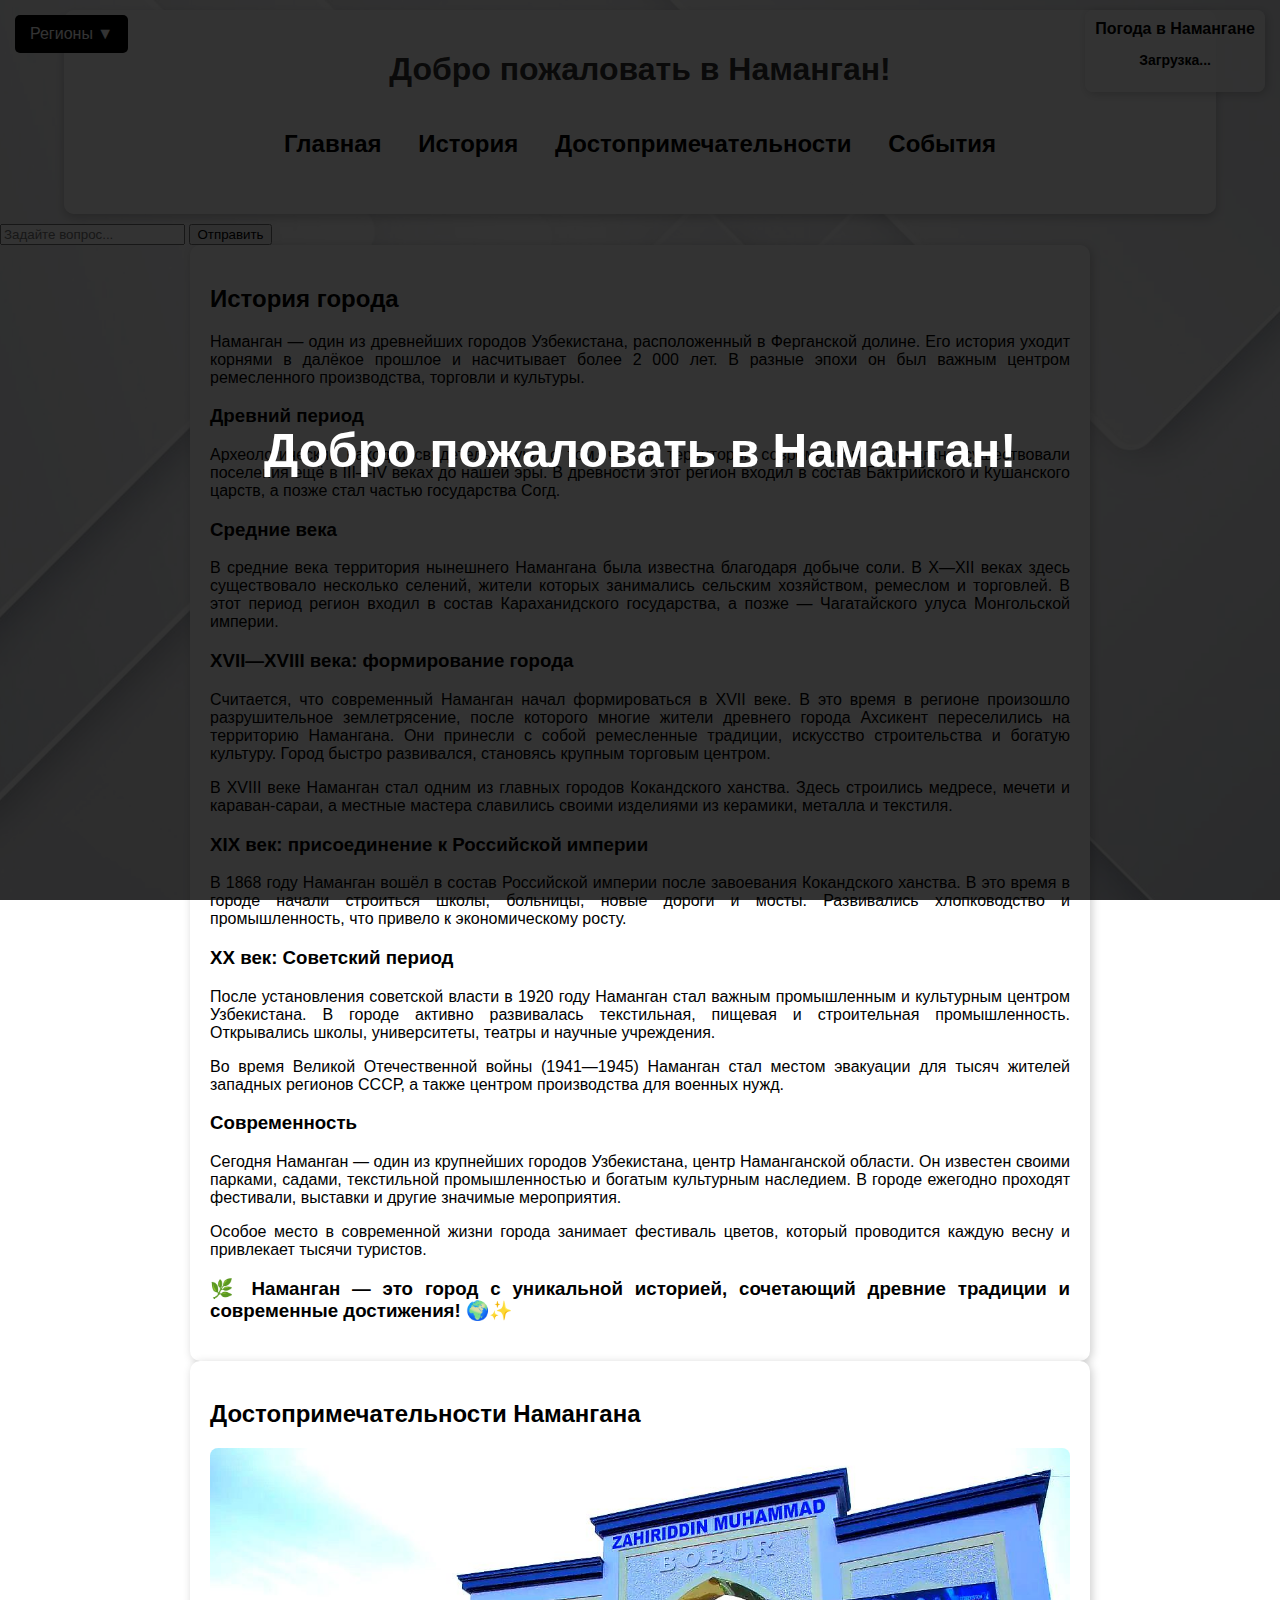
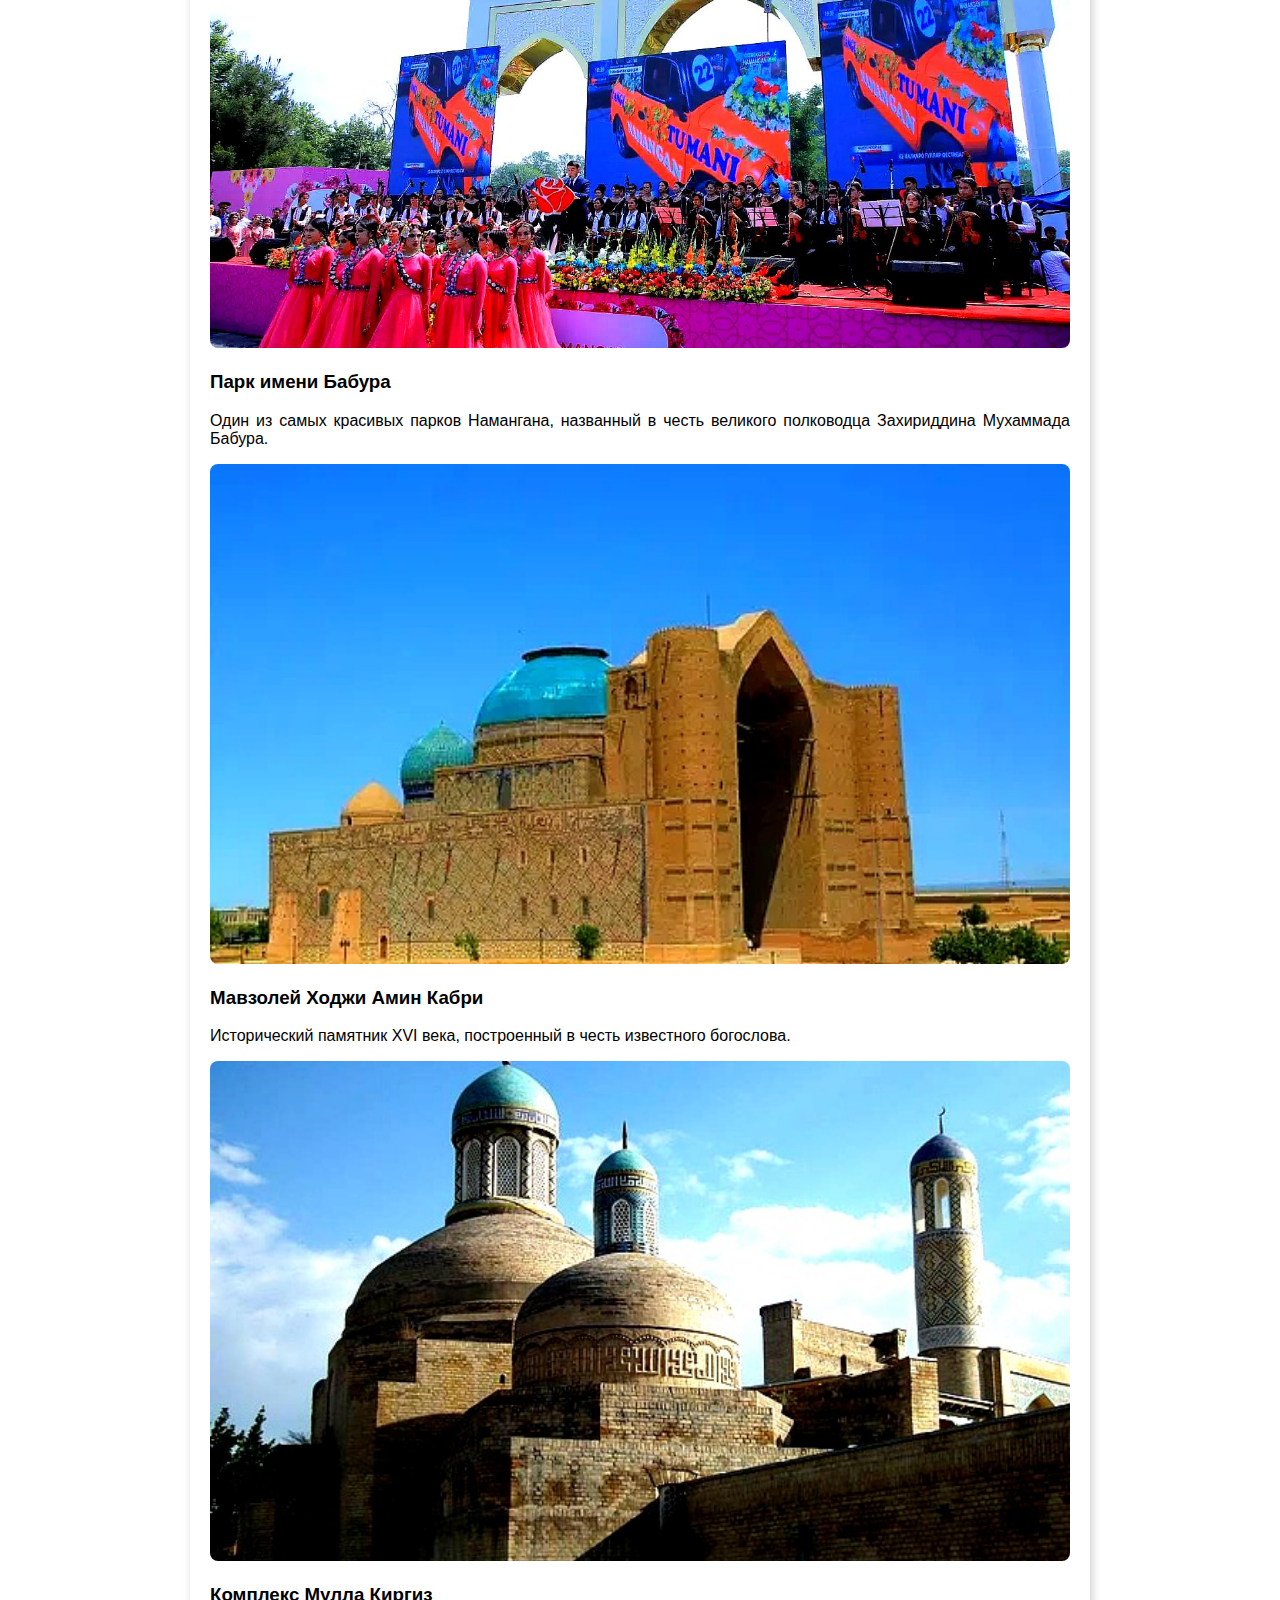
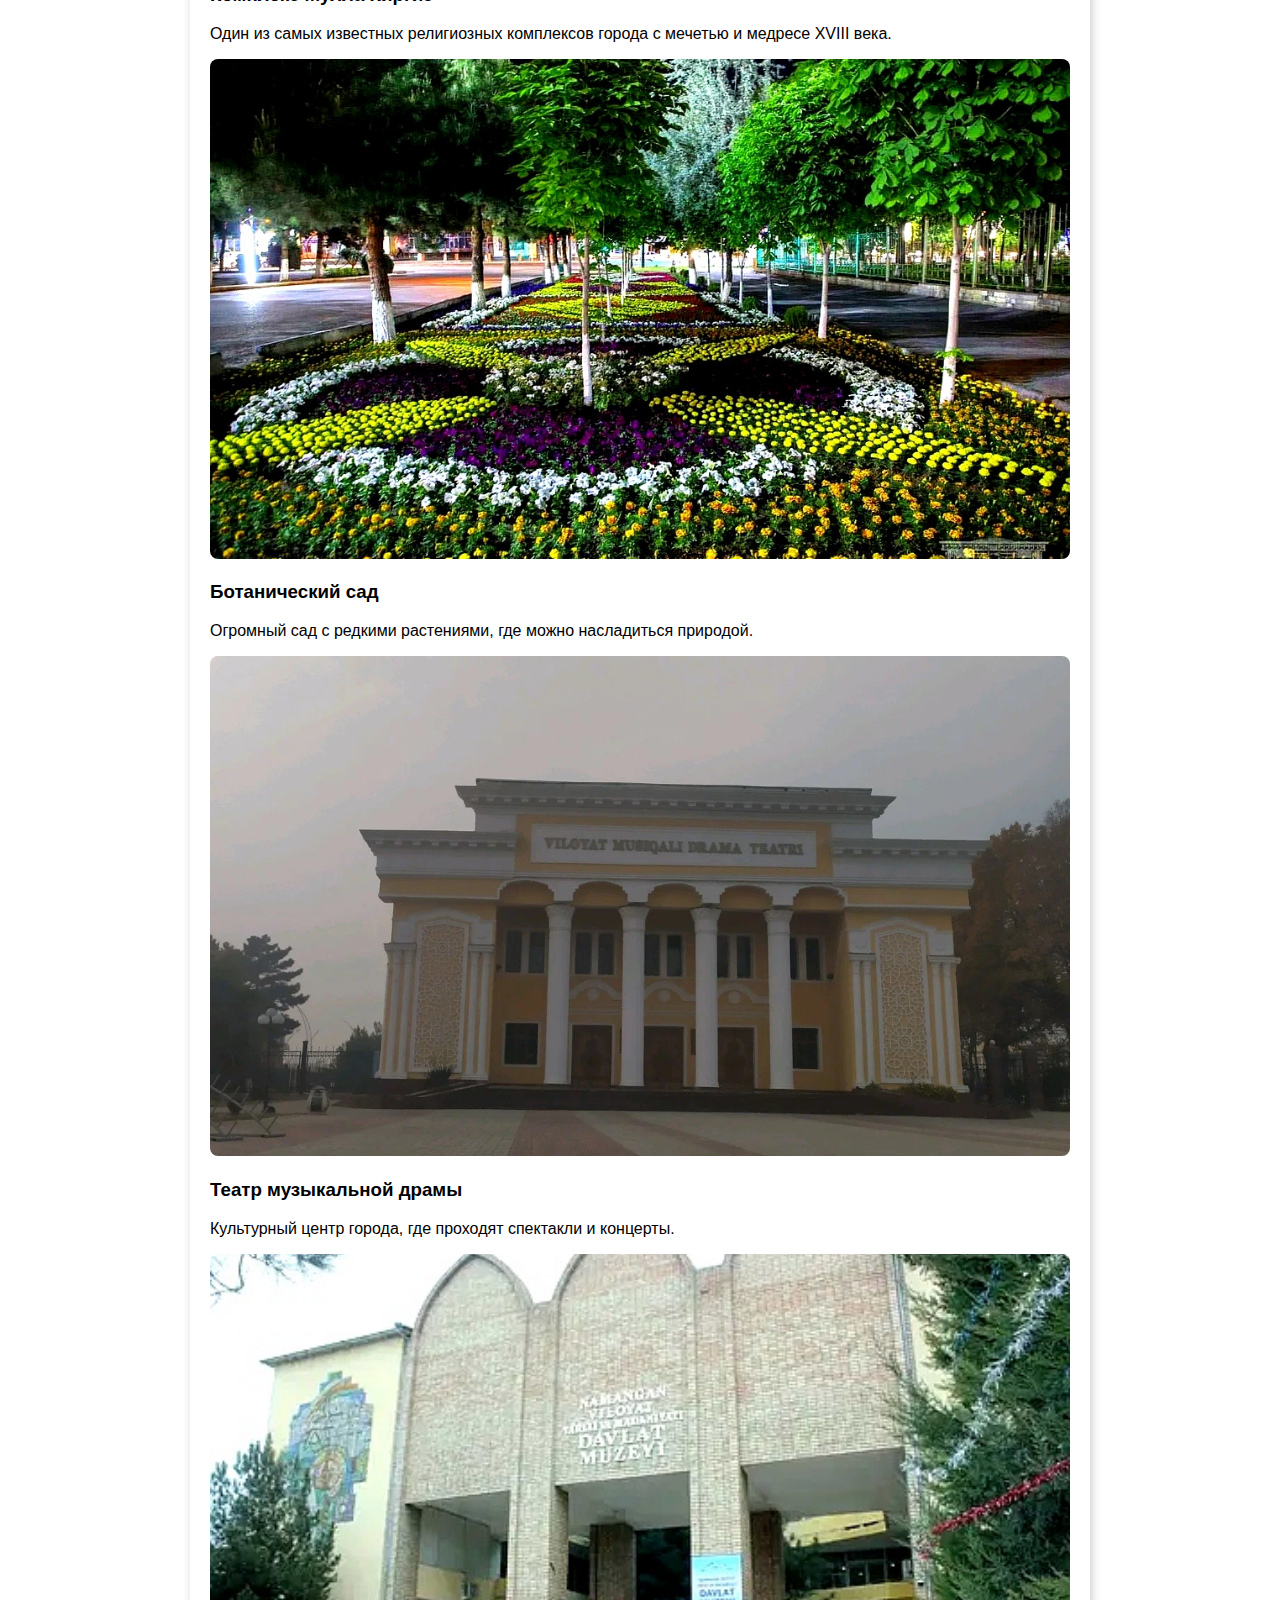
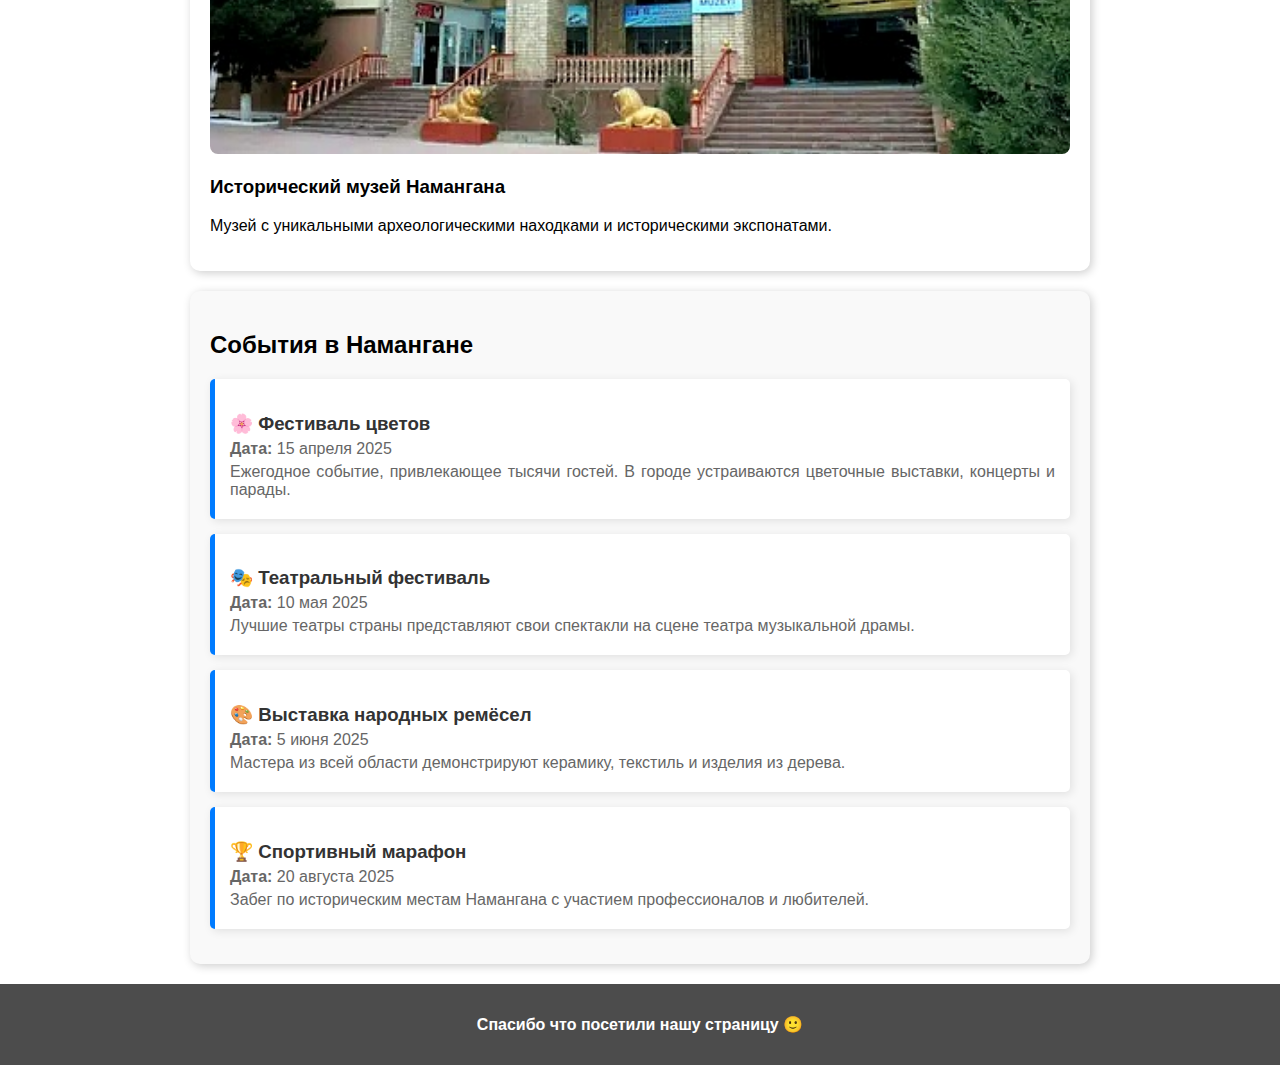
<file: index.html>
<!DOCTYPE html>
<html lang="ru">
<head>
    <meta charset="UTF-8">
    <meta name="viewport" content="width=device-width, initial-scale=1, maximum-scale=1">
    <title>Мой город</title>
    <link rel="stylesheet" href="style.css">
    
</head>
<body>
    <header>
        <div id="welcome-screen">
            <h1>Добро пожаловать в Наманган!</h1>
        </div>
        
        <nav>
        <ul>
            <h2>
                <li><a href="">Главная</a></li>
                <li><a href="#history">История</a></li>
                <li><a href="#dostoprimechatelnosti">Достопримечательности</a></li>
                <li><a href="#events">События</a></li>

            </h2>
        </ul>
        </nav>
        <div class="menu-container">
            <button class="menu-btn"> Регионы ▼</button>
            <ul class="dropdown">
                <li><a href="uychi.html">Уйчи</a></li>
                <li><a href="chartak.html">Чартак</a></li>
                <li><a href="pap.html">Пап</a></li>
                <li><a href="narin.html">Нарын</a></li>
                <li><a href="chust.html">Чуст</a></li>
                
                
                

            </ul>

        </div>
    </header>
    <div id="chatbot">
        <div id="chat-output"></div>
        <input type="text" id="chat-input" placeholder="Задайте вопрос...">
        <button id="send-btn">Отправить</button>
    </div>
    <div id="weather-widget">
        <h2>Погода в Намангане</h2>
        <p id="weather-info">Загрузка...</p>
    </div>
    <!-- Анимированное приветствие -->
<div class="welcome">
    <h1>Добро пожаловать в Наманган!</h1>
</div>

   


<!-- Контент сайта -->
<main>
    <section id="history">
        <div class="card">
            <h2>История города</h2>
            <p>Наманган — один из древнейших городов Узбекистана, расположенный в Ферганской долине. Его история уходит корнями в далёкое прошлое и насчитывает более 2 000 лет. В разные эпохи он был важным центром ремесленного производства, торговли и культуры.</p>
            <h3>Древний период</h3>
            <p>Археологические находки свидетельствуют о том, что на территории современного Намангана существовали поселения ещё в III—IV веках до нашей эры. В древности этот регион входил в состав Бактрийского и Кушанского царств, а позже стал частью государства Согд.</p>
            <h3>Средние века</h3>
            <p>В средние века территория нынешнего Намангана была известна благодаря добыче соли. В X—XII веках здесь существовало несколько селений, жители которых занимались сельским хозяйством, ремеслом и торговлей. В этот период регион входил в состав Караханидского государства, а позже — Чагатайского улуса Монгольской империи.</p>
            <h3>XVII—XVIII века: формирование города</h3>
            <p>Считается, что современный Наманган начал формироваться в XVII веке. В это время в регионе произошло разрушительное землетрясение, после которого многие жители древнего города Ахсикент переселились на территорию Намангана. Они принесли с собой ремесленные традиции, искусство строительства и богатую культуру. Город быстро развивался, становясь крупным торговым центром.</p>
            <p>В XVIII веке Наманган стал одним из главных городов Кокандского ханства. Здесь строились медресе, мечети и караван-сараи, а местные мастера славились своими изделиями из керамики, металла и текстиля.</p>
            <h3>XIX век: присоединение к Российской империи</h3>
            <p>В 1868 году Наманган вошёл в состав Российской империи после завоевания Кокандского ханства. В это время в городе начали строиться школы, больницы, новые дороги и мосты. Развивались хлопководство и промышленность, что привело к экономическому росту.</p>
            <h3>XX век: Советский период</h3>
            <p>После установления советской власти в 1920 году Наманган стал важным промышленным и культурным центром Узбекистана. В городе активно развивалась текстильная, пищевая и строительная промышленность. Открывались школы, университеты, театры и научные учреждения.</p>
            <p>Во время Великой Отечественной войны (1941—1945) Наманган стал местом эвакуации для тысяч жителей западных регионов СССР, а также центром производства для военных нужд.</p>
            <h3>Современность</h3>
            <p>Сегодня Наманган — один из крупнейших городов Узбекистана, центр Наманганской области. Он известен своими парками, садами, текстильной промышленностью и богатым культурным наследием. В городе ежегодно проходят фестивали, выставки и другие значимые мероприятия.</p>
            <p>Особое место в современной жизни города занимает фестиваль цветов, который проводится каждую весну и привлекает тысячи туристов.</p>
            <h3>🌿 Наманган — это город с уникальной историей, сочетающий древние традиции и современные достижения! 🌍✨</h3>
        </div>
    </section>
    <section id="dostoprimechatelnosti" class="card">
        <h2>Достопримечательности Намангана</h2>

        <div class="place">
            <img src="images/babur_enhanced.jpg" alt="Парк имени Бабура">
            <h3>Парк имени Бабура</h3>
            <p>Один из самых красивых парков Намангана, названный в честь великого полководца Захириддина Мухаммада Бабура.</p>
        </div>

        <div class="place">
            <img src="images/khodji_enhanced.jpg" alt="Мавзолей Ходжи Амин Кабри">
            <h3>Мавзолей Ходжи Амин Кабри</h3>
            <p>Исторический памятник XVI века, построенный в честь известного богослова.</p>
        </div>

        <div class="place">
            <img src="images/kirgiz_enhanced.jpg" alt="Комплекс Мулла Киргиз">
            <h3>Комплекс Мулла Киргиз</h3>
            <p>Один из самых известных религиозных комплексов города с мечетью и медресе XVIII века.</p>
        </div>

        <div class="place">
            <img src="images/sad_enhanced.jpg" alt="Ботанический сад">
            <h3>Ботанический сад</h3>
            <p>Огромный сад с редкими растениями, где можно насладиться природой.</p>
        </div>

        <div class="place">
            <img src="images/teatr.jpg" alt="Театр музыкальной драмы">
            <h3>Театр музыкальной драмы</h3>
            <p>Культурный центр города, где проходят спектакли и концерты.</p>
        </div>

        <div class="place">
            <img src="images/muzey_enhanced.jpg" alt="Исторический музей Намангана">
            <h3>Исторический музей Намангана</h3>
            <p>Музей с уникальными археологическими находками и историческими экспонатами.</p>
        </div>

    </section>
</main>

    
</section>


<section id="events" class="card">
    <h2>События в Намангане</h2>
    <div class="event">
        <h3>🌸 Фестиваль цветов</h3>
        <p><strong>Дата:</strong> 15 апреля 2025</p>
        <p>Ежегодное событие, привлекающее тысячи гостей. В городе устраиваются цветочные выставки, концерты и парады.</p>
    </div>

    <div class="event">
        <h3>🎭 Театральный фестиваль</h3>
        <p><strong>Дата:</strong> 10 мая 2025</p>
        <p>Лучшие театры страны представляют свои спектакли на сцене театра музыкальной драмы.</p>
    </div>

    <div class="event">
        <h3>🎨 Выставка народных ремёсел</h3>
        <p><strong>Дата:</strong> 5 июня 2025</p>
        <p>Мастера из всей области демонстрируют керамику, текстиль и изделия из дерева.</p>
    </div>

    <div class="event">
        <h3>🏆 Спортивный марафон</h3>
        <p><strong>Дата:</strong> 20 августа 2025</p>
        <p>Забег по историческим местам Намангана с участием профессионалов и любителей.</p>
    </div>
</section>

    <main>
        <section class="content">
            
    
        </section>
    </main>
    
</main>

<!-- Футер -->
<footer>
    <p><b>Спасибо что посетили нашу страницу 🙂</b></p>
</footer>

<script src="java.js"></script>

</body>
</html>
</file>
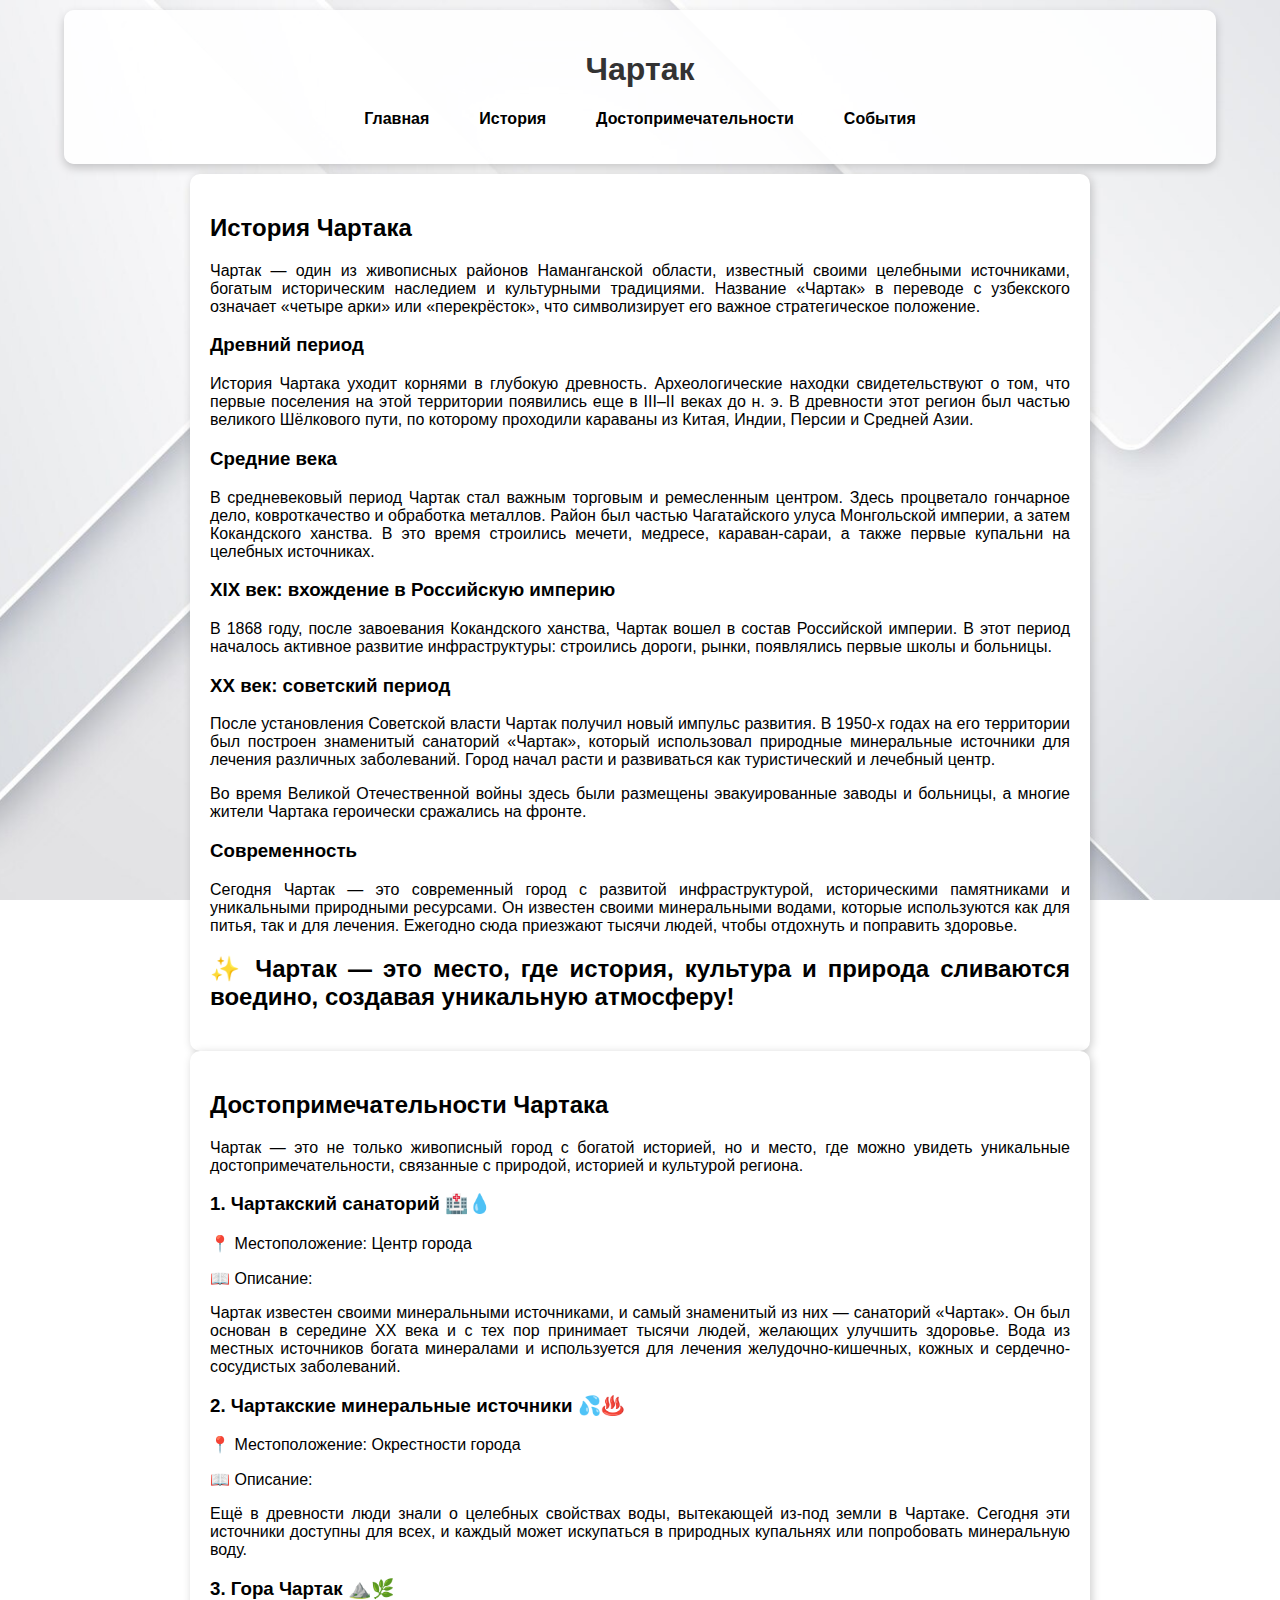
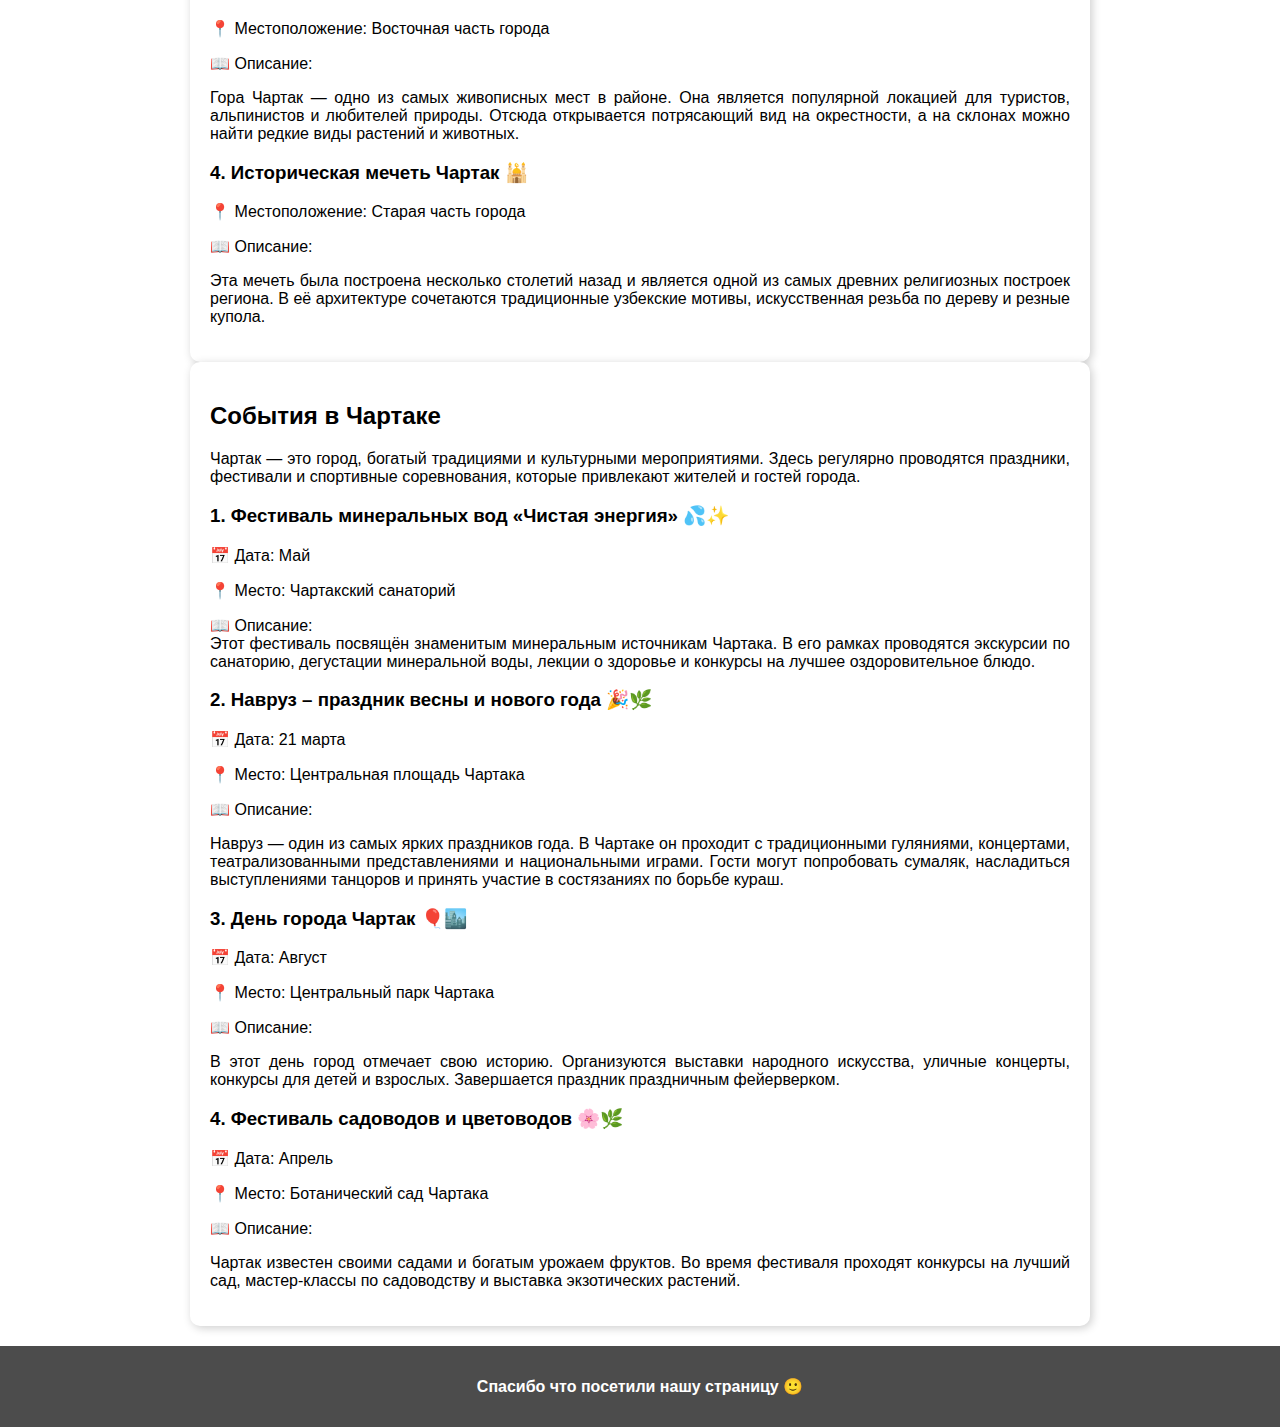
<file: chartak.html>
<!DOCTYPE html>
<html lang="ru">
<head>
    <meta charset="UTF-8">
    <meta name="viewport" content="width=device-width, initial-scale=1.0">
    <title>Чартак</title>
    <link rel="stylesheet" href="style.css">
</head>
<body>
    <header>
        <h1>Чартак</h1>
        <nav>
            <ul>
                <li><a href="index.html">Главная</a></li>
                <li><a href="#vv">История</a></li>
                <li><a href="#g">Достопримечательности</a></li>
                <li><a href="#sb">События</a></li>
            </ul>
        </nav>
    </header>
    <main>
        <section id="vv" class="card">
            <h2>История Чартака</h2>
            <p>Чартак — один из живописных районов Наманганской области, известный своими целебными источниками, богатым историческим наследием и культурными традициями. Название «Чартак» в переводе с узбекского означает «четыре арки» или «перекрёсток», что символизирует его важное стратегическое положение.</p>
            <h3>Древний период</h3>
            <p>История Чартака уходит корнями в глубокую древность. Археологические находки свидетельствуют о том, что первые поселения на этой территории появились еще в III–II веках до н. э. В древности этот регион был частью великого Шёлкового пути, по которому проходили караваны из Китая, Индии, Персии и Средней Азии.</p>
            <h3>Средние века</h3>
            <p>В средневековый период Чартак стал важным торговым и ремесленным центром. Здесь процветало гончарное дело, ковроткачество и обработка металлов. Район был частью Чагатайского улуса Монгольской империи, а затем Кокандского ханства. В это время строились мечети, медресе, караван-сараи, а также первые купальни на целебных источниках.</p>
            <h3>XIX век: вхождение в Российскую империю</h3>
            <p>В 1868 году, после завоевания Кокандского ханства, Чартак вошел в состав Российской империи. В этот период началось активное развитие инфраструктуры: строились дороги, рынки, появлялись первые школы и больницы.</p>
            <h3>XX век: советский период</h3>
            <p>После установления Советской власти Чартак получил новый импульс развития. В 1950-х годах на его территории был построен знаменитый санаторий «Чартак», который использовал природные минеральные источники для лечения различных заболеваний. Город начал расти и развиваться как туристический и лечебный центр.</p>
            <p>Во время Великой Отечественной войны здесь были размещены эвакуированные заводы и больницы, а многие жители Чартака героически сражались на фронте.</p>
            <h3>Современность</h3>
            <p>Сегодня Чартак — это современный город с развитой инфраструктурой, историческими памятниками и уникальными природными ресурсами. Он известен своими минеральными водами, которые используются как для питья, так и для лечения. Ежегодно сюда приезжают тысячи людей, чтобы отдохнуть и поправить здоровье.</p>
            <h2>✨ Чартак — это место, где история, культура и природа сливаются воедино, создавая уникальную атмосферу!</h2>
        </section>
        <section id="g" class="card">
            <h2>Достопримечательности Чартака</h2>
            <p>Чартак — это не только живописный город с богатой историей, но и место, где можно увидеть уникальные достопримечательности, связанные с природой, историей и культурой региона.</p>
            <h3>1. Чартакский санаторий 🏥💧</h3>
            <p>📍 Местоположение: Центр города</p>
            <p>📖 Описание:</p>
            <p>Чартак известен своими минеральными источниками, и самый знаменитый из них — санаторий «Чартак». Он был основан в середине XX века и с тех пор принимает тысячи людей, желающих улучшить здоровье. Вода из местных источников богата минералами и используется для лечения желудочно-кишечных, кожных и сердечно-сосудистых заболеваний.</p>
            <h3>2. Чартакские минеральные источники 💦♨️</h3>
            <p>📍 Местоположение: Окрестности города</p>
            <p>📖 Описание:</p>
            <p>Ещё в древности люди знали о целебных свойствах воды, вытекающей из-под земли в Чартаке. Сегодня эти источники доступны для всех, и каждый может искупаться в природных купальнях или попробовать минеральную воду.</p>
            <h3>3. Гора Чартак ⛰️🌿</h3>
            <p>📍 Местоположение: Восточная часть города</p>
            <p>📖 Описание:</p>
            <p>Гора Чартак — одно из самых живописных мест в районе. Она является популярной локацией для туристов, альпинистов и любителей природы. Отсюда открывается потрясающий вид на окрестности, а на склонах можно найти редкие виды растений и животных.</p>
            <h3>4. Историческая мечеть Чартак 🕌</h3>
            <p>📍 Местоположение: Старая часть города</p>
            <p>📖 Описание:</p>
            <p>Эта мечеть была построена несколько столетий назад и является одной из самых древних религиозных построек региона. В её архитектуре сочетаются традиционные узбекские мотивы, искусственная резьба по дереву и резные купола.</p>
        </section>
        <section id="sb" class="card">
            <H2>События в Чартаке</H2>
            <p>Чартак — это город, богатый традициями и культурными мероприятиями. Здесь регулярно проводятся праздники, фестивали и спортивные соревнования, которые привлекают жителей и гостей города.</p>
            <h3>1. Фестиваль минеральных вод «Чистая энергия» 💦✨</h3>
            <p>📅 Дата: Май</p>
            <p>📍 Место: Чартакский санаторий</p>
            <p>📖 Описание: <br>
                Этот фестиваль посвящён знаменитым минеральным источникам Чартака. В его рамках проводятся экскурсии по санаторию, дегустации минеральной воды, лекции о здоровье и конкурсы на лучшее оздоровительное блюдо.</p>
                <h3>2. Навруз – праздник весны и нового года 🎉🌿</h3>
                <p>📅 Дата: 21 марта</p>
                <p>📍 Место: Центральная площадь Чартака</p>
                <p>📖 Описание:</p>
                <p>Навруз — один из самых ярких праздников года. В Чартаке он проходит с традиционными гуляниями, концертами, театрализованными представлениями и национальными играми. Гости могут попробовать сумаляк, насладиться выступлениями танцоров и принять участие в состязаниях по борьбе кураш.</p>
                <h3>3. День города Чартак 🎈🏙️</h3>
                <p>📅 Дата: Август</p>
                <p>📍 Место: Центральный парк Чартака</p>
                <p>📖 Описание:</p>
                <p>В этот день город отмечает свою историю. Организуются выставки народного искусства, уличные концерты, конкурсы для детей и взрослых. Завершается праздник праздничным фейерверком.</p>
                <h3>4. Фестиваль садоводов и цветоводов 🌸🌿</h3>
                <p>📅 Дата: Апрель</p>
                <p>📍 Место: Ботанический сад Чартака</p>
                <p>📖 Описание:</p>
                <p>Чартак известен своими садами и богатым урожаем фруктов. Во время фестиваля проходят конкурсы на лучший сад, мастер-классы по садоводству и выставка экзотических растений.</p>
        </section>
    </main>
    <footer>
        <p><b>Спасибо что посетили нашу страницу 🙂</b></p>
    </footer>
</body>
</html>
</file>
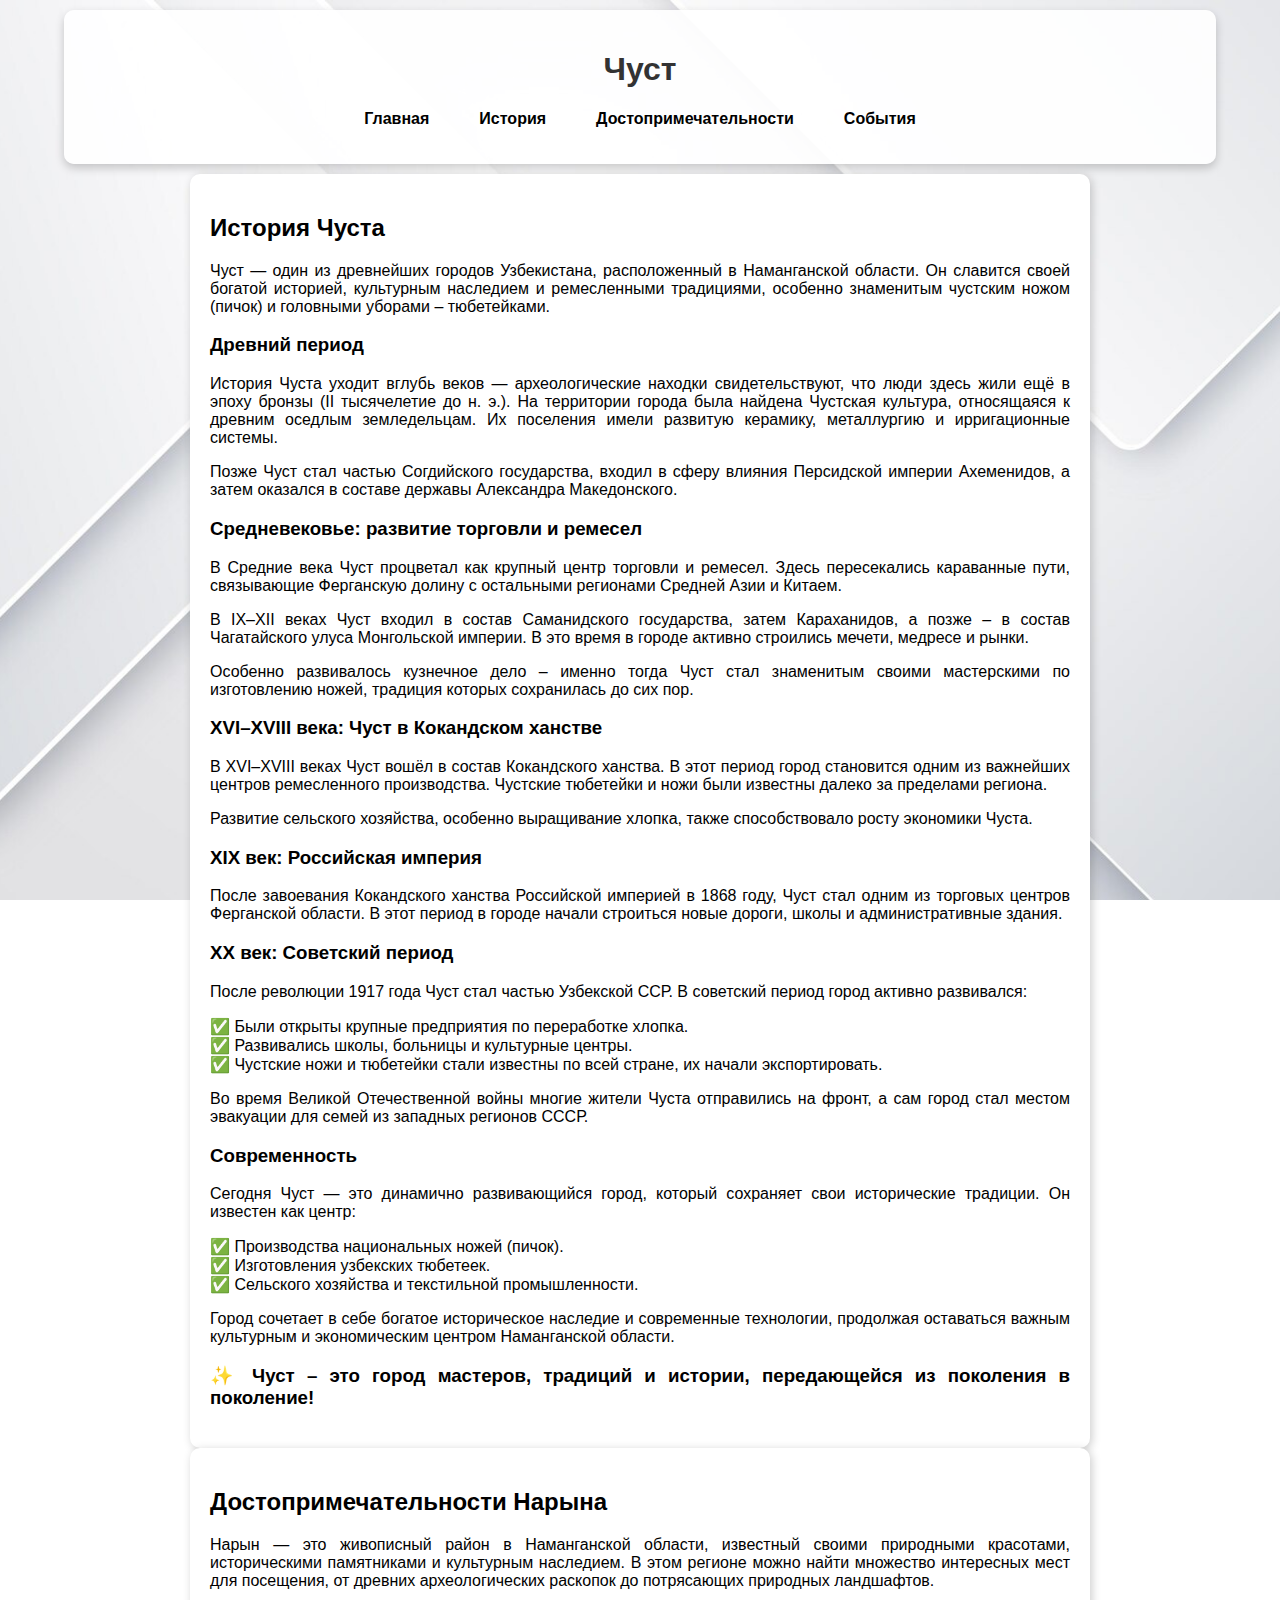
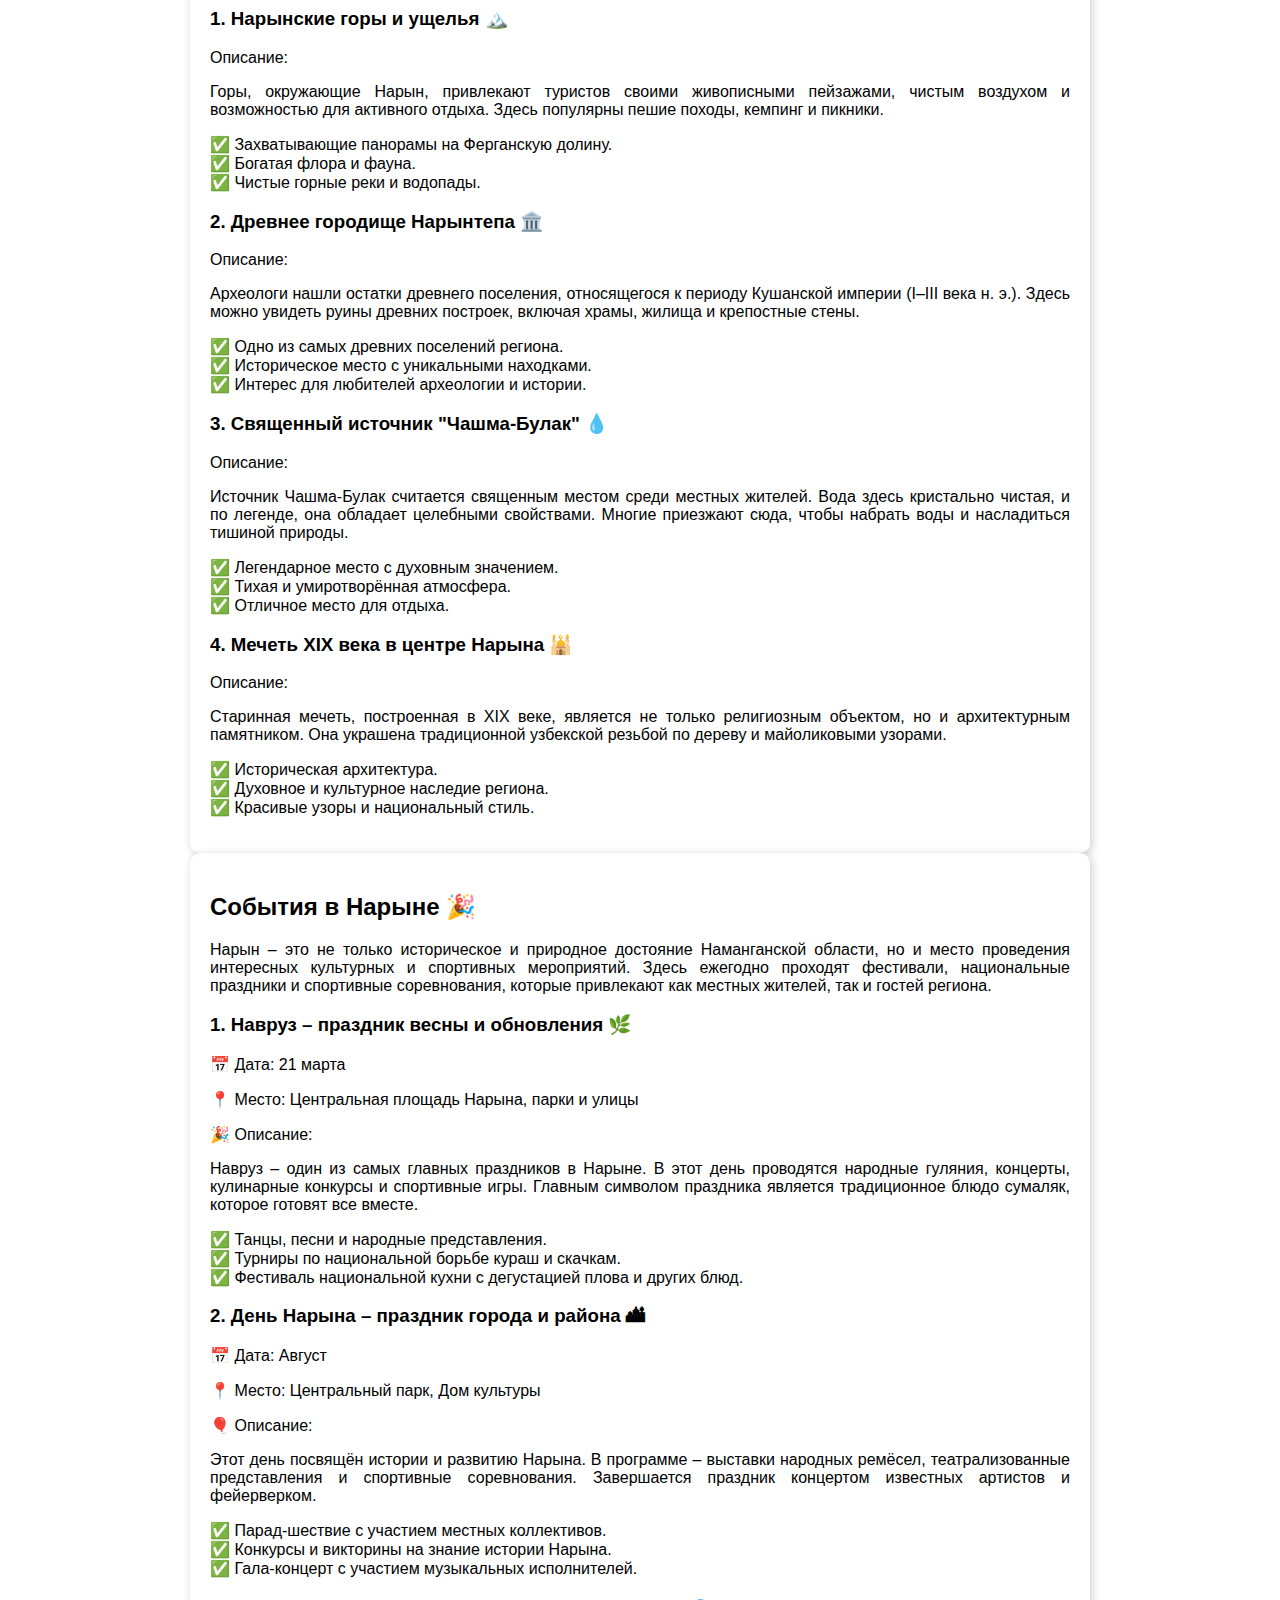
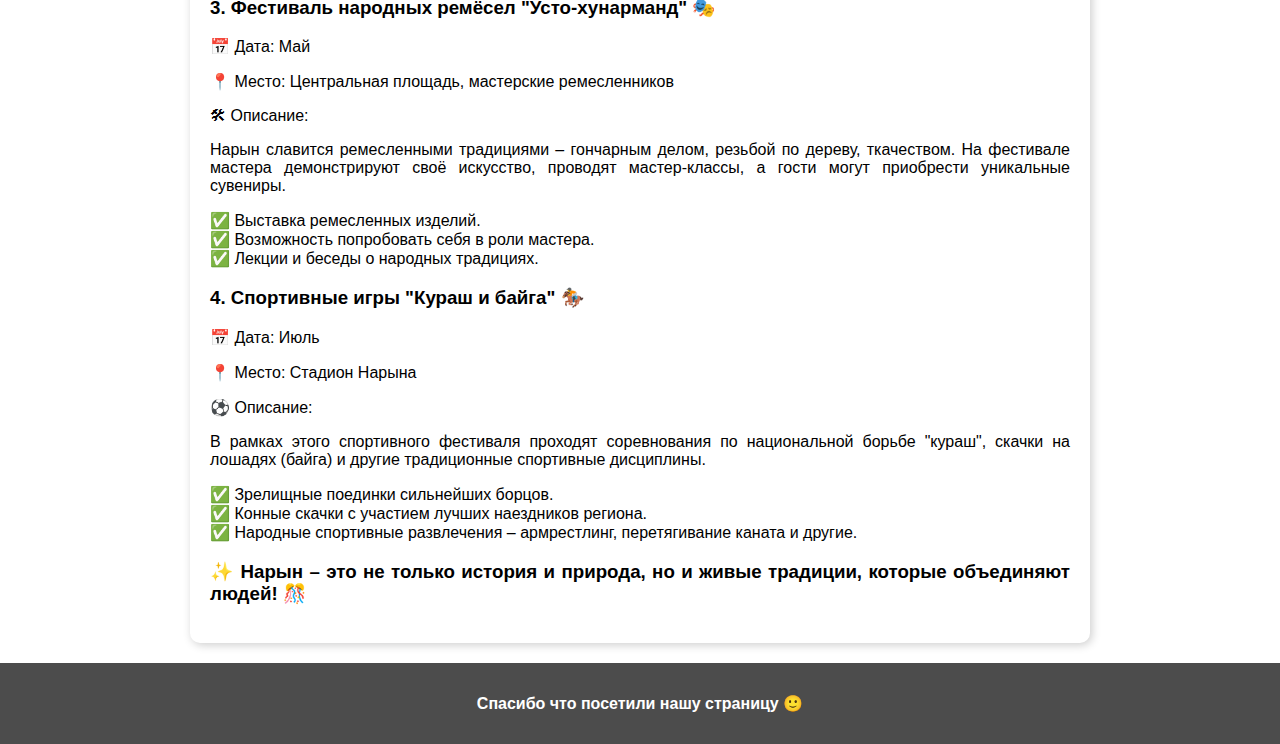
<file: chust.html>
<!DOCTYPE html>
<html lang="ru">
<head>
    <meta charset="UTF-8">
    <meta name="viewport" content="width=device-width, initial-scale=1.0">
    <title>Чуст</title>
    <link rel="stylesheet" href="style.css">
</head>
<body>
    <header>
        <h1>Чуст</h1>
        <nav>
            <ul>
                <li><a href="index.html">Главная</a></li>
                <li><a href="#k">История</a></li>
                <li><a href="#l">Достопримечательности</a></li>
                <li><a href="#f">События</a></li>
            </ul>
        </nav>
    </header>
    <main>
        <section id="k" class="card">
            <h2>История Чуста</h2>
            <p>Чуст — один из древнейших городов Узбекистана, расположенный в Наманганской области. Он славится своей богатой историей, культурным наследием и ремесленными традициями, особенно знаменитым чустским ножом (пичок) и головными уборами – тюбетейками.            </p>
            <h3>Древний период</h3>
            <p>История Чуста уходит вглубь веков — археологические находки свидетельствуют, что люди здесь жили ещё в эпоху бронзы (II тысячелетие до н. э.). На территории города была найдена Чустская культура, относящаяся к древним оседлым земледельцам. Их поселения имели развитую керамику, металлургию и ирригационные системы.</p>
            <p>Позже Чуст стал частью Согдийского государства, входил в сферу влияния Персидской империи Ахеменидов, а затем оказался в составе державы Александра Македонского.</p>
            <h3>Средневековье: развитие торговли и ремесел</h3>
            <p>В Средние века Чуст процветал как крупный центр торговли и ремесел. Здесь пересекались караванные пути, связывающие Ферганскую долину с остальными регионами Средней Азии и Китаем.</p>
            <p>В IX–XII веках Чуст входил в состав Саманидского государства, затем Караханидов, а позже – в состав Чагатайского улуса Монгольской империи. В это время в городе активно строились мечети, медресе и рынки.</p>
            <p>Особенно развивалось кузнечное дело – именно тогда Чуст стал знаменитым своими мастерскими по изготовлению ножей, традиция которых сохранилась до сих пор.</p>
            <h3>XVI–XVIII века: Чуст в Кокандском ханстве</h3>
            <p>В XVI–XVIII веках Чуст вошёл в состав Кокандского ханства. В этот период город становится одним из важнейших центров ремесленного производства. Чустские тюбетейки и ножи были известны далеко за пределами региона.</p>
            <p>Развитие сельского хозяйства, особенно выращивание хлопка, также способствовало росту экономики Чуста.            </p>
            <h3>XIX век: Российская империя</h3>
            <p>После завоевания Кокандского ханства Российской империей в 1868 году, Чуст стал одним из торговых центров Ферганской области. В этот период в городе начали строиться новые дороги, школы и административные здания.</p>
            <h3>XX век: Советский период</h3>
            <p>После революции 1917 года Чуст стал частью Узбекской ССР. В советский период город активно развивался:</p>
            <p>✅ Были открыты крупные предприятия по переработке хлопка.<br>
                ✅ Развивались школы, больницы и культурные центры.<br>
                ✅ Чустские ножи и тюбетейки стали известны по всей стране, их начали экспортировать.</p>
                <p>Во время Великой Отечественной войны многие жители Чуста отправились на фронт, а сам город стал местом эвакуации для семей из западных регионов СССР.</p>
                <h3>Современность</h3>
                <p>Сегодня Чуст — это динамично развивающийся город, который сохраняет свои исторические традиции. Он известен как центр:</p>
                <p>✅ Производства национальных ножей (пичок).<br>
                    ✅ Изготовления узбекских тюбетеек.<br>
                    ✅ Сельского хозяйства и текстильной промышленности.</p>
                    <p>Город сочетает в себе богатое историческое наследие и современные технологии, продолжая оставаться важным культурным и экономическим центром Наманганской области.</p>
                    <h3>✨ Чуст – это город мастеров, традиций и истории, передающейся из поколения в поколение!</h3>
        </section>
        <section id="l" class="card">
            <h2>Достопримечательности Нарына</h2>
            <p>Нарын — это живописный район в Наманганской области, известный своими природными красотами, историческими памятниками и культурным наследием. В этом регионе можно найти множество интересных мест для посещения, от древних археологических раскопок до потрясающих природных ландшафтов.</p>
            <h3>1. Нарынские горы и ущелья 🏔️</h3>
            <p>Описание:</p>
            <p>Горы, окружающие Нарын, привлекают туристов своими живописными пейзажами, чистым воздухом и возможностью для активного отдыха. Здесь популярны пешие походы, кемпинг и пикники.</p>
            <p>✅ Захватывающие панорамы на Ферганскую долину.<br>
                ✅ Богатая флора и фауна.<br>
                ✅ Чистые горные реки и водопады.</p>
                <h3>2. Древнее городище Нарынтепа 🏛️</h3>
                <p>Описание:</p>
                <p>Археологи нашли остатки древнего поселения, относящегося к периоду Кушанской империи (I–III века н. э.). Здесь можно увидеть руины древних построек, включая храмы, жилища и крепостные стены.</p>
                <p>✅ Одно из самых древних поселений региона.<br>
                    ✅ Историческое место с уникальными находками.<br>
                    ✅ Интерес для любителей археологии и истории.</p>
                    <h3>3. Священный источник "Чашма-Булак" 💧</h3>
                    <p>Описание:</p>
                    <p>Источник Чашма-Булак считается священным местом среди местных жителей. Вода здесь кристально чистая, и по легенде, она обладает целебными свойствами. Многие приезжают сюда, чтобы набрать воды и насладиться тишиной природы.</p>
                    <p>✅ Легендарное место с духовным значением.<br>
                        ✅ Тихая и умиротворённая атмосфера.<br>
                        ✅ Отличное место для отдыха.</p>
                        <h3>4. Мечеть XIX века в центре Нарына 🕌</h3>
                        <p>Описание:</p>
                        <p>Старинная мечеть, построенная в XIX веке, является не только религиозным объектом, но и архитектурным памятником. Она украшена традиционной узбекской резьбой по дереву и майоликовыми узорами.</p>
                        <p>✅ Историческая архитектура.<br>
                            ✅ Духовное и культурное наследие региона.<br>
                            ✅ Красивые узоры и национальный стиль.</p>
        </section>
        <section id="f" class="card">
            <h2>События в Нарыне 🎉</h2>
            <p>Нарын – это не только историческое и природное достояние Наманганской области, но и место проведения интересных культурных и спортивных мероприятий. Здесь ежегодно проходят фестивали, национальные праздники и спортивные соревнования, которые привлекают как местных жителей, так и гостей региона.</p>
            <h3>1. Навруз – праздник весны и обновления 🌿</h3>
            <p>📅 Дата: 21 марта</p>
            <p>📍 Место: Центральная площадь Нарына, парки и улицы</p>
            <p>🎉 Описание:</p>
            <p>Навруз – один из самых главных праздников в Нарыне. В этот день проводятся народные гуляния, концерты, кулинарные конкурсы и спортивные игры. Главным символом праздника является традиционное блюдо сумаляк, которое готовят все вместе.</p>
            <p>✅ Танцы, песни и народные представления.<br>
                ✅ Турниры по национальной борьбе кураш и скачкам.<br>
                ✅ Фестиваль национальной кухни с дегустацией плова и других блюд.</p>
                <h3>2. День Нарына – праздник города и района 🏙</h3>
                <p>📅 Дата: Август</p>
                <p>📍 Место: Центральный парк, Дом культуры</p>
                <p>🎈 Описание:</p>
                <p>Этот день посвящён истории и развитию Нарына. В программе – выставки народных ремёсел, театрализованные представления и спортивные соревнования. Завершается праздник концертом известных артистов и фейерверком.</p>
                <p>✅ Парад-шествие с участием местных коллективов.<br>
                    ✅ Конкурсы и викторины на знание истории Нарына.<br>
                    ✅ Гала-концерт с участием музыкальных исполнителей.</p>
                    <h3>3. Фестиваль народных ремёсел "Усто-хунарманд" 🎭</h3>
                    <p>📅 Дата: Май</p>
                    <p>📍 Место: Центральная площадь, мастерские ремесленников</p>
                    <p>🛠 Описание:</p>
                    <p>Нарын славится ремесленными традициями – гончарным делом, резьбой по дереву, ткачеством. На фестивале мастера демонстрируют своё искусство, проводят мастер-классы, а гости могут приобрести уникальные сувениры.</p>
                    <p>✅ Выставка ремесленных изделий.<br>
                        ✅ Возможность попробовать себя в роли мастера.<br>
                        ✅ Лекции и беседы о народных традициях.</p>
                        <h3>4. Спортивные игры "Кураш и байга" 🏇</h3>
                        <p>📅 Дата: Июль</p>
                        <p>📍 Место: Стадион Нарына</p>
                        <p>⚽ Описание:</p>
                        <p>В рамках этого спортивного фестиваля проходят соревнования по национальной борьбе "кураш", скачки на лошадях (байга) и другие традиционные спортивные дисциплины.</p>
                        <p>✅ Зрелищные поединки сильнейших борцов.<br>
                            ✅ Конные скачки с участием лучших наездников региона.<br>
                            ✅ Народные спортивные развлечения – армрестлинг, перетягивание каната и другие.</p>
                            <h3>✨ Нарын – это не только история и природа, но и живые традиции, которые объединяют людей! 🎊</h3>
        </section>
    </main>
    <footer>
        <p><b>Спасибо что посетили нашу страницу 🙂</b></p>
    </footer>
</body>
</html>
</file>
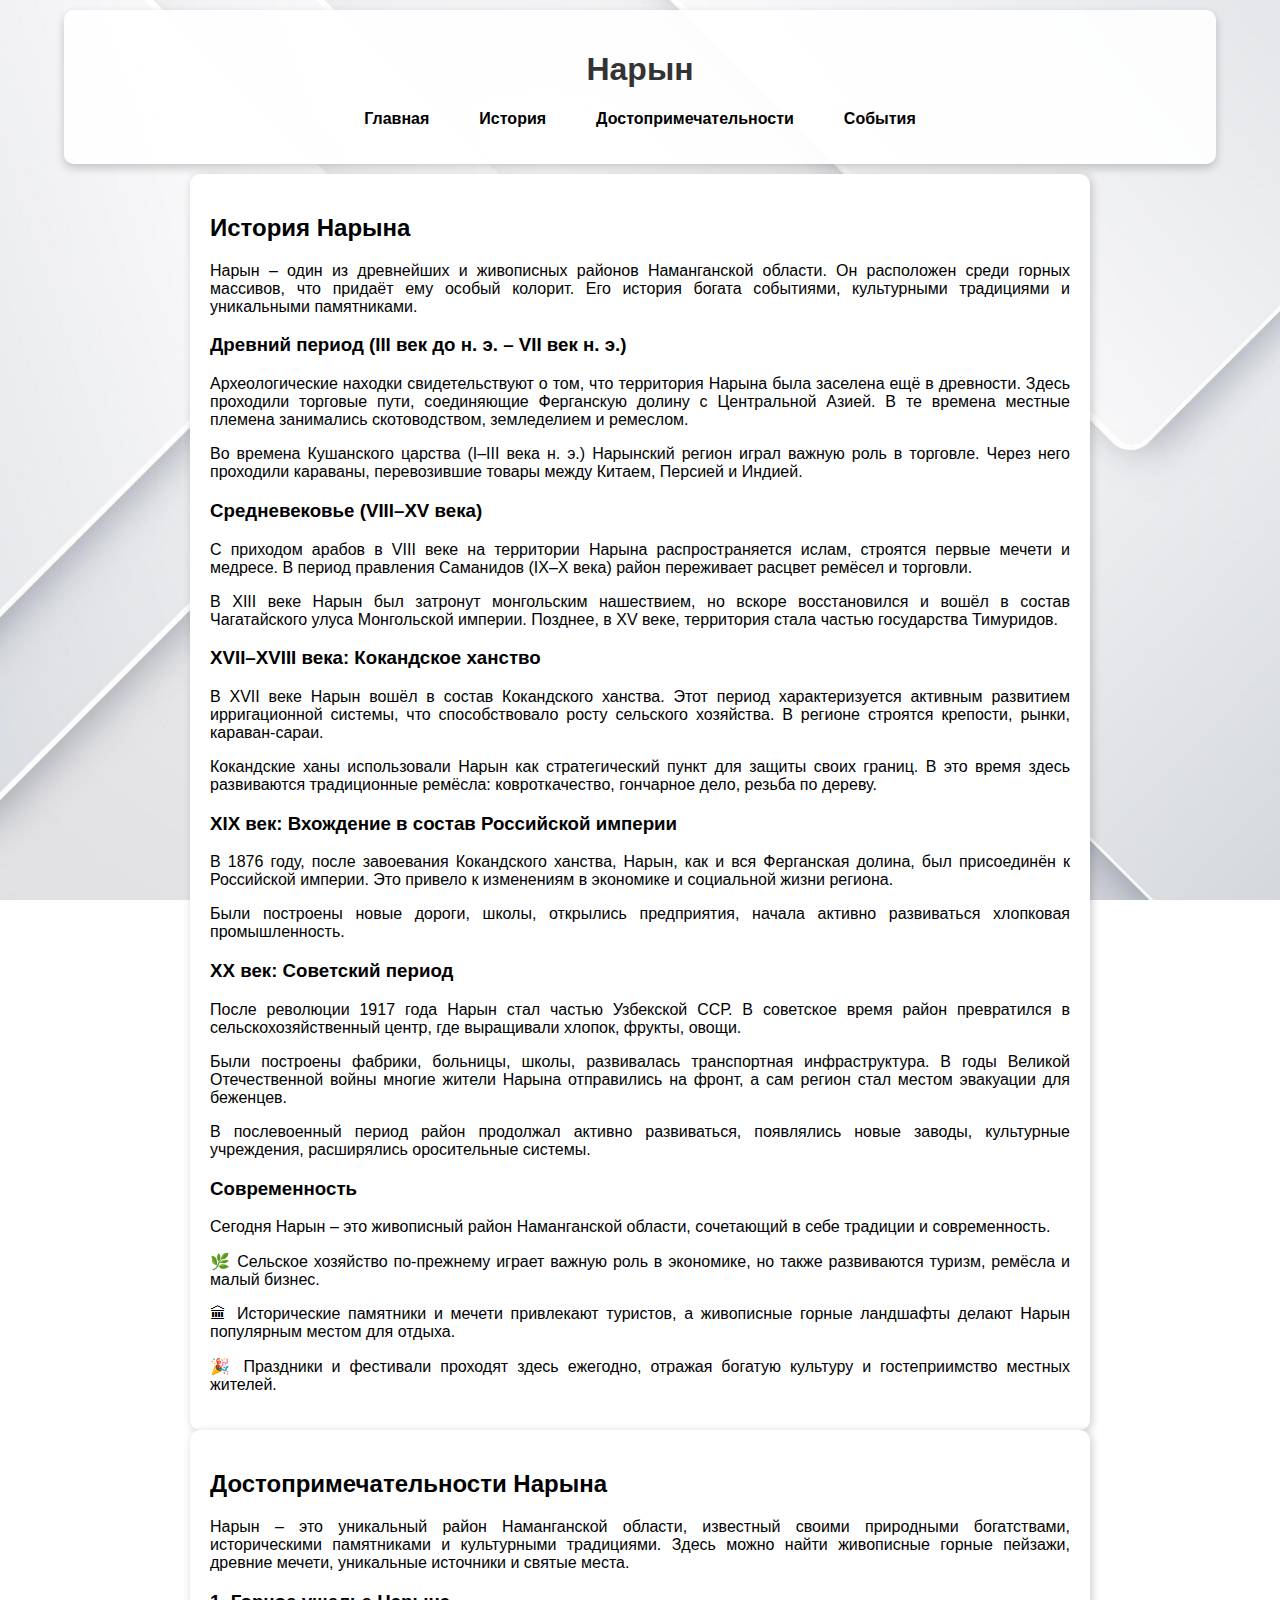
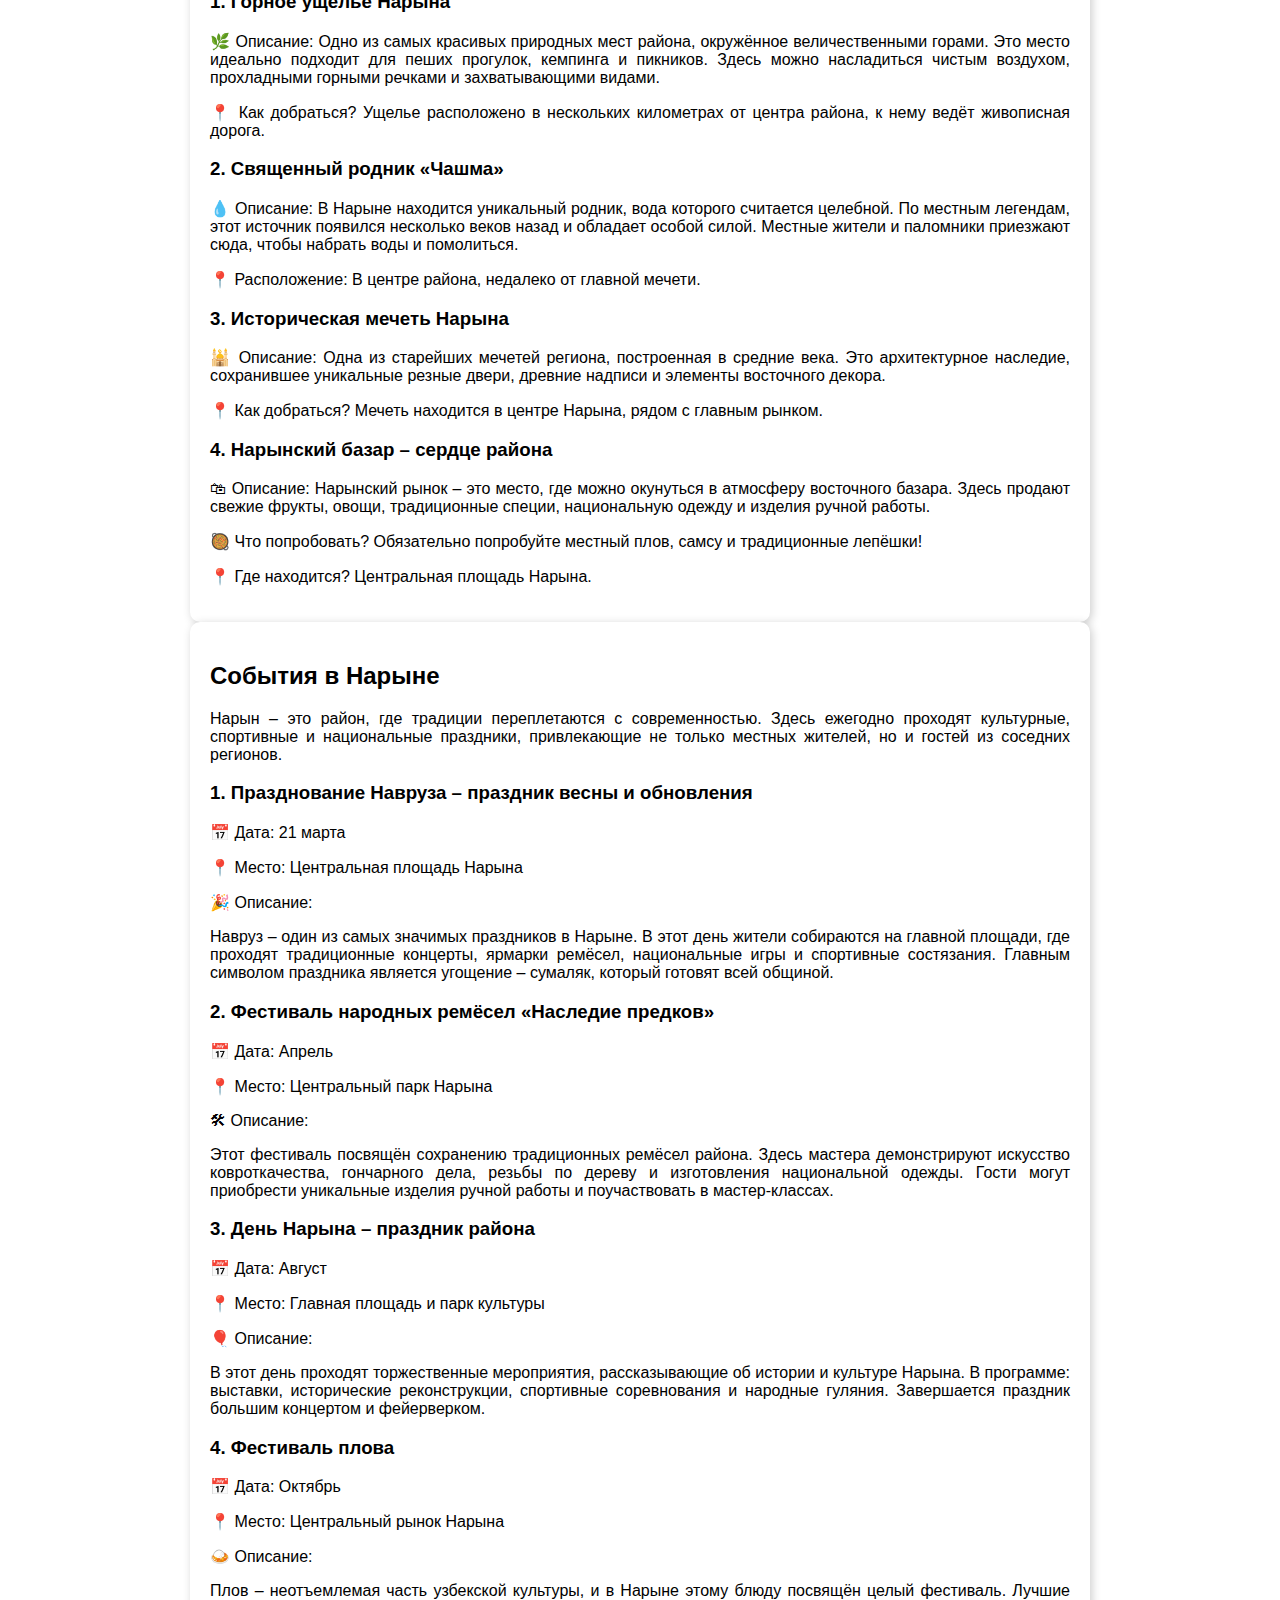
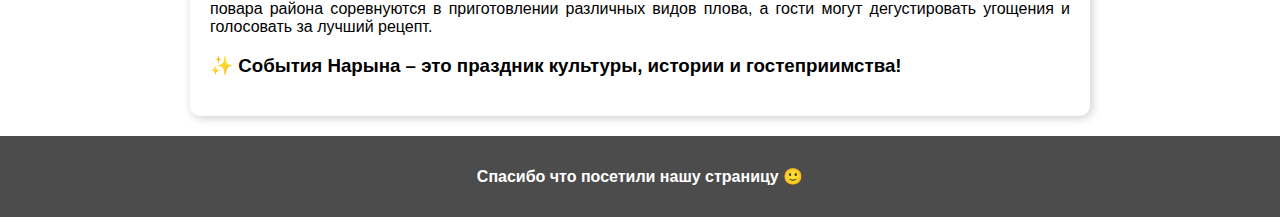
<file: narin.html>
<!DOCTYPE html>
<html lang="ru">
<head>
    <meta charset="UTF-8">
    <meta name="viewport" content="width=device-width, initial-scale=1.0">
    <title>Нарын</title>
    <link rel="stylesheet" href="style.css">
</head>
<body>
    <header>
        <h1>Нарын</h1>
        <nav>
            <ul>
                <li><a href="index.html">Главная</a></li>
                <li><a href="#y">История</a></li>
                <li><a href="#t">Достопримечательности</a></li>
                <li><a href="#r">События</a></li>
            </ul>
        </nav>
    </header>
    <main>
        <section id="y" class="card">
            <h2>История Нарына</h2>
            <p>Нарын – один из древнейших и живописных районов Наманганской области. Он расположен среди горных массивов, что придаёт ему особый колорит. Его история богата событиями, культурными традициями и уникальными памятниками.</p>
            <h3>Древний период (III век до н. э. – VII век н. э.)</h3>
            <p>Археологические находки свидетельствуют о том, что территория Нарына была заселена ещё в древности. Здесь проходили торговые пути, соединяющие Ферганскую долину с Центральной Азией. В те времена местные племена занимались скотоводством, земледелием и ремеслом.</p>
            <p>Во времена Кушанского царства (I–III века н. э.) Нарынский регион играл важную роль в торговле. Через него проходили караваны, перевозившие товары между Китаем, Персией и Индией.</p>
            <h3>Средневековье (VIII–XV века)</h3>
            <p>С приходом арабов в VIII веке на территории Нарына распространяется ислам, строятся первые мечети и медресе. В период правления Саманидов (IX–X века) район переживает расцвет ремёсел и торговли.</p>
            <p>В XIII веке Нарын был затронут монгольским нашествием, но вскоре восстановился и вошёл в состав Чагатайского улуса Монгольской империи. Позднее, в XV веке, территория стала частью государства Тимуридов.</p>
            <h3>XVII–XVIII века: Кокандское ханство</h3>
            <p>В XVII веке Нарын вошёл в состав Кокандского ханства. Этот период характеризуется активным развитием ирригационной системы, что способствовало росту сельского хозяйства. В регионе строятся крепости, рынки, караван-сараи.</p>
            <p>Кокандские ханы использовали Нарын как стратегический пункт для защиты своих границ. В это время здесь развиваются традиционные ремёсла: ковроткачество, гончарное дело, резьба по дереву.</p>
            <h3>XIX век: Вхождение в состав Российской империи</h3>
            <p>В 1876 году, после завоевания Кокандского ханства, Нарын, как и вся Ферганская долина, был присоединён к Российской империи. Это привело к изменениям в экономике и социальной жизни региона.</p>
            <p>Были построены новые дороги, школы, открылись предприятия, начала активно развиваться хлопковая промышленность.</p>
            <h3>XX век: Советский период</h3>
            <p>После революции 1917 года Нарын стал частью Узбекской ССР. В советское время район превратился в сельскохозяйственный центр, где выращивали хлопок, фрукты, овощи.</p>
            <p>Были построены фабрики, больницы, школы, развивалась транспортная инфраструктура. В годы Великой Отечественной войны многие жители Нарына отправились на фронт, а сам регион стал местом эвакуации для беженцев.</p>
            <p>В послевоенный период район продолжал активно развиваться, появлялись новые заводы, культурные учреждения, расширялись оросительные системы.</p>
            <h3>Современность</h3>
            <p>Сегодня Нарын – это живописный район Наманганской области, сочетающий в себе традиции и современность.</p>
            <p>🌿 Сельское хозяйство по-прежнему играет важную роль в экономике, но также развиваются туризм, ремёсла и малый бизнес.</p>
            <p>🏛 Исторические памятники и мечети привлекают туристов, а живописные горные ландшафты делают Нарын популярным местом для отдыха.</p>
            <p>🎉 Праздники и фестивали проходят здесь ежегодно, отражая богатую культуру и гостеприимство местных жителей.</p>
        </section>
        <section id="t" class="card">
            <h2>Достопримечательности Нарына</h2>
            <p>Нарын – это уникальный район Наманганской области, известный своими природными богатствами, историческими памятниками и культурными традициями. Здесь можно найти живописные горные пейзажи, древние мечети, уникальные источники и святые места.</p>
            <h3>1. Горное ущелье Нарына</h3>
            <p>🌿 Описание: Одно из самых красивых природных мест района, окружённое величественными горами. Это место идеально подходит для пеших прогулок, кемпинга и пикников. Здесь можно насладиться чистым воздухом, прохладными горными речками и захватывающими видами.</p>
            <p>📍 Как добраться? Ущелье расположено в нескольких километрах от центра района, к нему ведёт живописная дорога.            </p>
            <h3>2. Священный родник «Чашма»</h3>
            <p>💧 Описание: В Нарыне находится уникальный родник, вода которого считается целебной. По местным легендам, этот источник появился несколько веков назад и обладает особой силой. Местные жители и паломники приезжают сюда, чтобы набрать воды и помолиться.</p>
            <p>📍 Расположение: В центре района, недалеко от главной мечети.</p>
            <h3>3. Историческая мечеть Нарына</h3>
            <p>🕌 Описание: Одна из старейших мечетей региона, построенная в средние века. Это архитектурное наследие, сохранившее уникальные резные двери, древние надписи и элементы восточного декора.</p>
            <p>📍 Как добраться? Мечеть находится в центре Нарына, рядом с главным рынком.</p>
            <h3>4. Нарынский базар – сердце района</h3>
            <p>🛍 Описание: Нарынский рынок – это место, где можно окунуться в атмосферу восточного базара. Здесь продают свежие фрукты, овощи, традиционные специи, национальную одежду и изделия ручной работы.</p>
            <p>🥘 Что попробовать? Обязательно попробуйте местный плов, самсу и традиционные лепёшки!</p>
            <p>📍 Где находится? Центральная площадь Нарына.</p>
        </section>
        <section id="r" class="card">
            <h2>События в Нарыне</h2>
            <p>Нарын – это район, где традиции переплетаются с современностью. Здесь ежегодно проходят культурные, спортивные и национальные праздники, привлекающие не только местных жителей, но и гостей из соседних регионов.</p>
            <h3>1. Празднование Навруза – праздник весны и обновления</h3>
            <p>📅 Дата: 21 марта</p>
            <p>📍 Место: Центральная площадь Нарына</p>
            <p>🎉 Описание:</p>
            <p>Навруз – один из самых значимых праздников в Нарыне. В этот день жители собираются на главной площади, где проходят традиционные концерты, ярмарки ремёсел, национальные игры и спортивные состязания. Главным символом праздника является угощение – сумаляк, который готовят всей общиной.            </p>
            <h3>2. Фестиваль народных ремёсел «Наследие предков»</h3>
            <p>📅 Дата: Апрель</p>
            <p>📍 Место: Центральный парк Нарына</p>
            <p>🛠 Описание:</p>
            <p>Этот фестиваль посвящён сохранению традиционных ремёсел района. Здесь мастера демонстрируют искусство ковроткачества, гончарного дела, резьбы по дереву и изготовления национальной одежды. Гости могут приобрести уникальные изделия ручной работы и поучаствовать в мастер-классах.            </p>
            <h3>3. День Нарына – праздник района</h3>
            <p>📅 Дата: Август</p>
            <p>📍 Место: Главная площадь и парк культуры</p>
            <p>🎈 Описание:</p>
            <p>В этот день проходят торжественные мероприятия, рассказывающие об истории и культуре Нарына. В программе: выставки, исторические реконструкции, спортивные соревнования и народные гуляния. Завершается праздник большим концертом и фейерверком.            </p>
            <h3>4. Фестиваль плова</h3>
            <p>📅 Дата: Октябрь</p>
            <p>📍 Место: Центральный рынок Нарына</p>
            <p>🍛 Описание:</p>
            <p>Плов – неотъемлемая часть узбекской культуры, и в Нарыне этому блюду посвящён целый фестиваль. Лучшие повара района соревнуются в приготовлении различных видов плова, а гости могут дегустировать угощения и голосовать за лучший рецепт.</p>
            <h3>✨ События Нарына – это праздник культуры, истории и гостеприимства!</h3>
        </section>
    </main>
    <footer>
        <p><b>Спасибо что посетили нашу страницу 🙂</b></p>
    </footer>
</body>
</html>
</file>
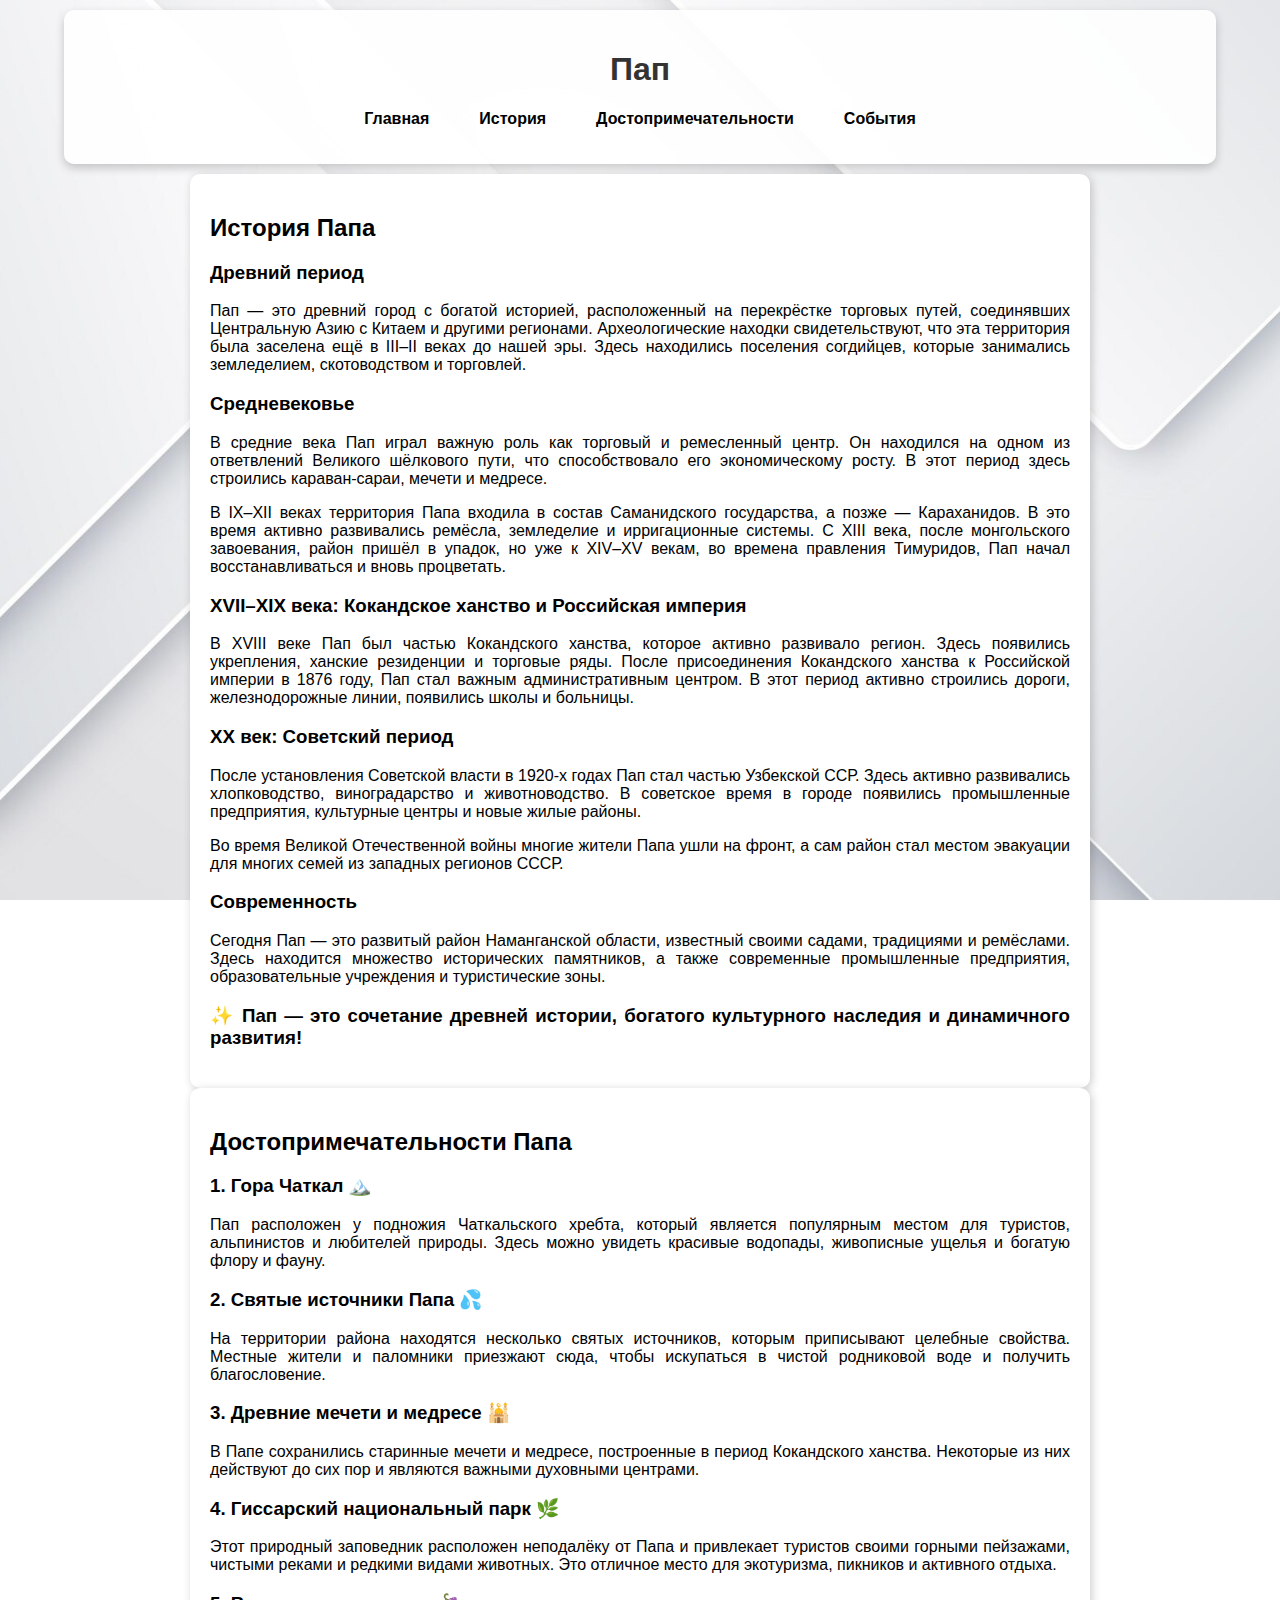
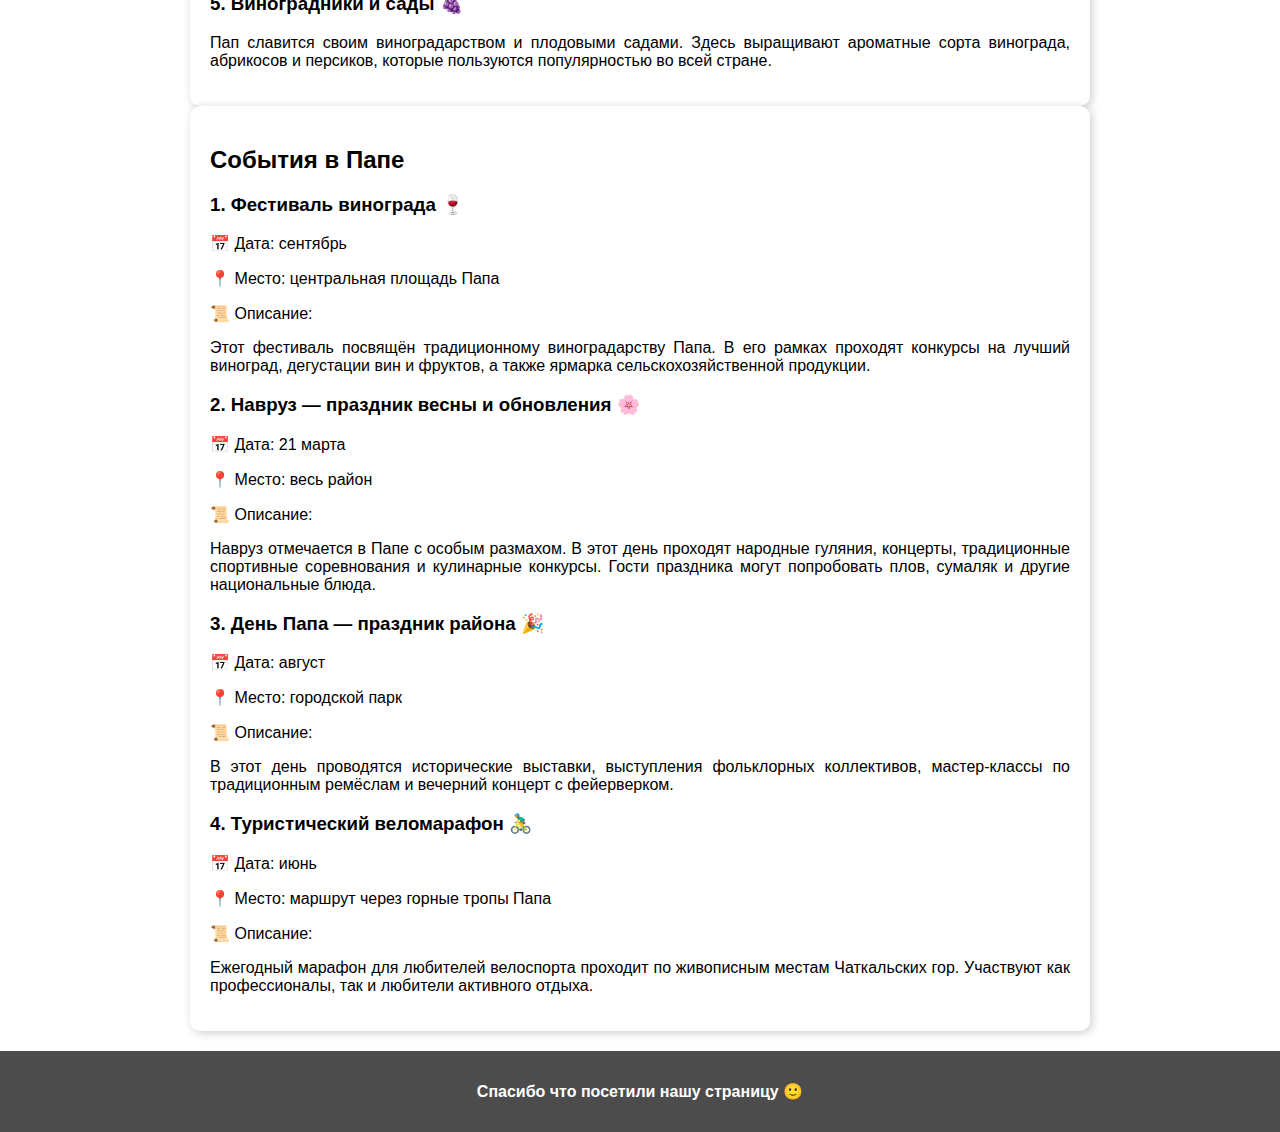
<file: pap.html>
<!DOCTYPE html>
<html lang="ru">
<head>
    <meta charset="UTF-8">
    <meta name="viewport" content="width=device-width, initial-scale=1.0">
    <title>Пап</title>
    <link rel="stylesheet" href="style.css">
</head>
<body>
    <header>
        <h1>Пап</h1>
        <nav>
            <ul>
                <li><a href="index.html">Главная</a></li>
                <li><a href="#w">История</a></li>
                <li><a href="#e">Достопримечательности</a></li>
                <li><a href="#q">События</a></li>
            </ul>
        </nav>
    </header>
    <main>
        <section id="w" class="card">
            <h2>История Папа</h2>
            <h3>Древний период</h3>
            <p>Пап — это древний город с богатой историей, расположенный на перекрёстке торговых путей, соединявших Центральную Азию с Китаем и другими регионами. Археологические находки свидетельствуют, что эта территория была заселена ещё в III–II веках до нашей эры. Здесь находились поселения согдийцев, которые занимались земледелием, скотоводством и торговлей.</p>
            <h3>Средневековье</h3>
            <p>В средние века Пап играл важную роль как торговый и ремесленный центр. Он находился на одном из ответвлений Великого шёлкового пути, что способствовало его экономическому росту. В этот период здесь строились караван-сараи, мечети и медресе.</p>
            <p>В IX–XII веках территория Папа входила в состав Саманидского государства, а позже — Караханидов. В это время активно развивались ремёсла, земледелие и ирригационные системы. С XIII века, после монгольского завоевания, район пришёл в упадок, но уже к XIV–XV векам, во времена правления Тимуридов, Пап начал восстанавливаться и вновь процветать.</p>
            <h3>XVII–XIX века: Кокандское ханство и Российская империя</h3>
            <p>В XVIII веке Пап был частью Кокандского ханства, которое активно развивало регион. Здесь появились укрепления, ханские резиденции и торговые ряды. После присоединения Кокандского ханства к Российской империи в 1876 году, Пап стал важным административным центром. В этот период активно строились дороги, железнодорожные линии, появились школы и больницы.</p>
            <h3>XX век: Советский период</h3>
            <p>После установления Советской власти в 1920-х годах Пап стал частью Узбекской ССР. Здесь активно развивались хлопководство, виноградарство и животноводство. В советское время в городе появились промышленные предприятия, культурные центры и новые жилые районы.</p>
            <p>Во время Великой Отечественной войны многие жители Папа ушли на фронт, а сам район стал местом эвакуации для многих семей из западных регионов СССР.</p>
            <h3>Современность</h3>
            <p>Сегодня Пап — это развитый район Наманганской области, известный своими садами, традициями и ремёслами. Здесь находится множество исторических памятников, а также современные промышленные предприятия, образовательные учреждения и туристические зоны.</p>
            <h3>✨ Пап — это сочетание древней истории, богатого культурного наследия и динамичного развития!</h3>
        </section>
        <section id="e" class="card">
            <h2>Достопримечательности Папа</h2>
            <h3>1. Гора Чаткал 🏔️</h3>
            <p>Пап расположен у подножия Чаткальского хребта, который является популярным местом для туристов, альпинистов и любителей природы. Здесь можно увидеть красивые водопады, живописные ущелья и богатую флору и фауну.</p>
            <h3>2. Святые источники Папа 💦</h3>
            <p>На территории района находятся несколько святых источников, которым приписывают целебные свойства. Местные жители и паломники приезжают сюда, чтобы искупаться в чистой родниковой воде и получить благословение.</p>
            <h3>3. Древние мечети и медресе 🕌</h3>
            <p>В Папе сохранились старинные мечети и медресе, построенные в период Кокандского ханства. Некоторые из них действуют до сих пор и являются важными духовными центрами.</p>
            <h3>4. Гиссарский национальный парк 🌿</h3>
            <p>Этот природный заповедник расположен неподалёку от Папа и привлекает туристов своими горными пейзажами, чистыми реками и редкими видами животных. Это отличное место для экотуризма, пикников и активного отдыха.</p>
            <h3>5. Виноградники и сады 🍇</h3>
            <p>Пап славится своим виноградарством и плодовыми садами. Здесь выращивают ароматные сорта винограда, абрикосов и персиков, которые пользуются популярностью во всей стране.</p>
        </section>
        <section id="q" class="card">
            <h2>События в Папе</h2>
            <h3>1. Фестиваль винограда 🍷</h3>
            <p>📅 Дата: сентябрь</p>
            <p>📍 Место: центральная площадь Папа</p>
            <p>📜 Описание:</p>
            <p>Этот фестиваль посвящён традиционному виноградарству Папа. В его рамках проходят конкурсы на лучший виноград, дегустации вин и фруктов, а также ярмарка сельскохозяйственной продукции.</p>
            <h3>2. Навруз — праздник весны и обновления 🌸</h3>
            <p>📅 Дата: 21 марта</p>
            <p>📍 Место: весь район</p>
            <p>📜 Описание:</p>
            <p>Навруз отмечается в Папе с особым размахом. В этот день проходят народные гуляния, концерты, традиционные спортивные соревнования и кулинарные конкурсы. Гости праздника могут попробовать плов, сумаляк и другие национальные блюда.</p>
            <h3>3. День Папа — праздник района 🎉</h3>
            <p>📅 Дата: август</p>
            <p>📍 Место: городской парк</p>
            <p>📜 Описание:</p>
            <p>В этот день проводятся исторические выставки, выступления фольклорных коллективов, мастер-классы по традиционным ремёслам и вечерний концерт с фейерверком.</p>
            <h3>4. Туристический веломарафон 🚴‍♂️</h3>
            <p>📅 Дата: июнь</p>
            <p>📍 Место: маршрут через горные тропы Папа</p>
            <p>📜 Описание:</p>
            <p>Ежегодный марафон для любителей велоспорта проходит по живописным местам Чаткальских гор. Участвуют как профессионалы, так и любители активного отдыха.</p>
            
        </section>
    </main>
    <footer>
        <p><b>Спасибо что посетили нашу страницу 🙂</b></p>
    </footer>
</body>
</html>
</file>
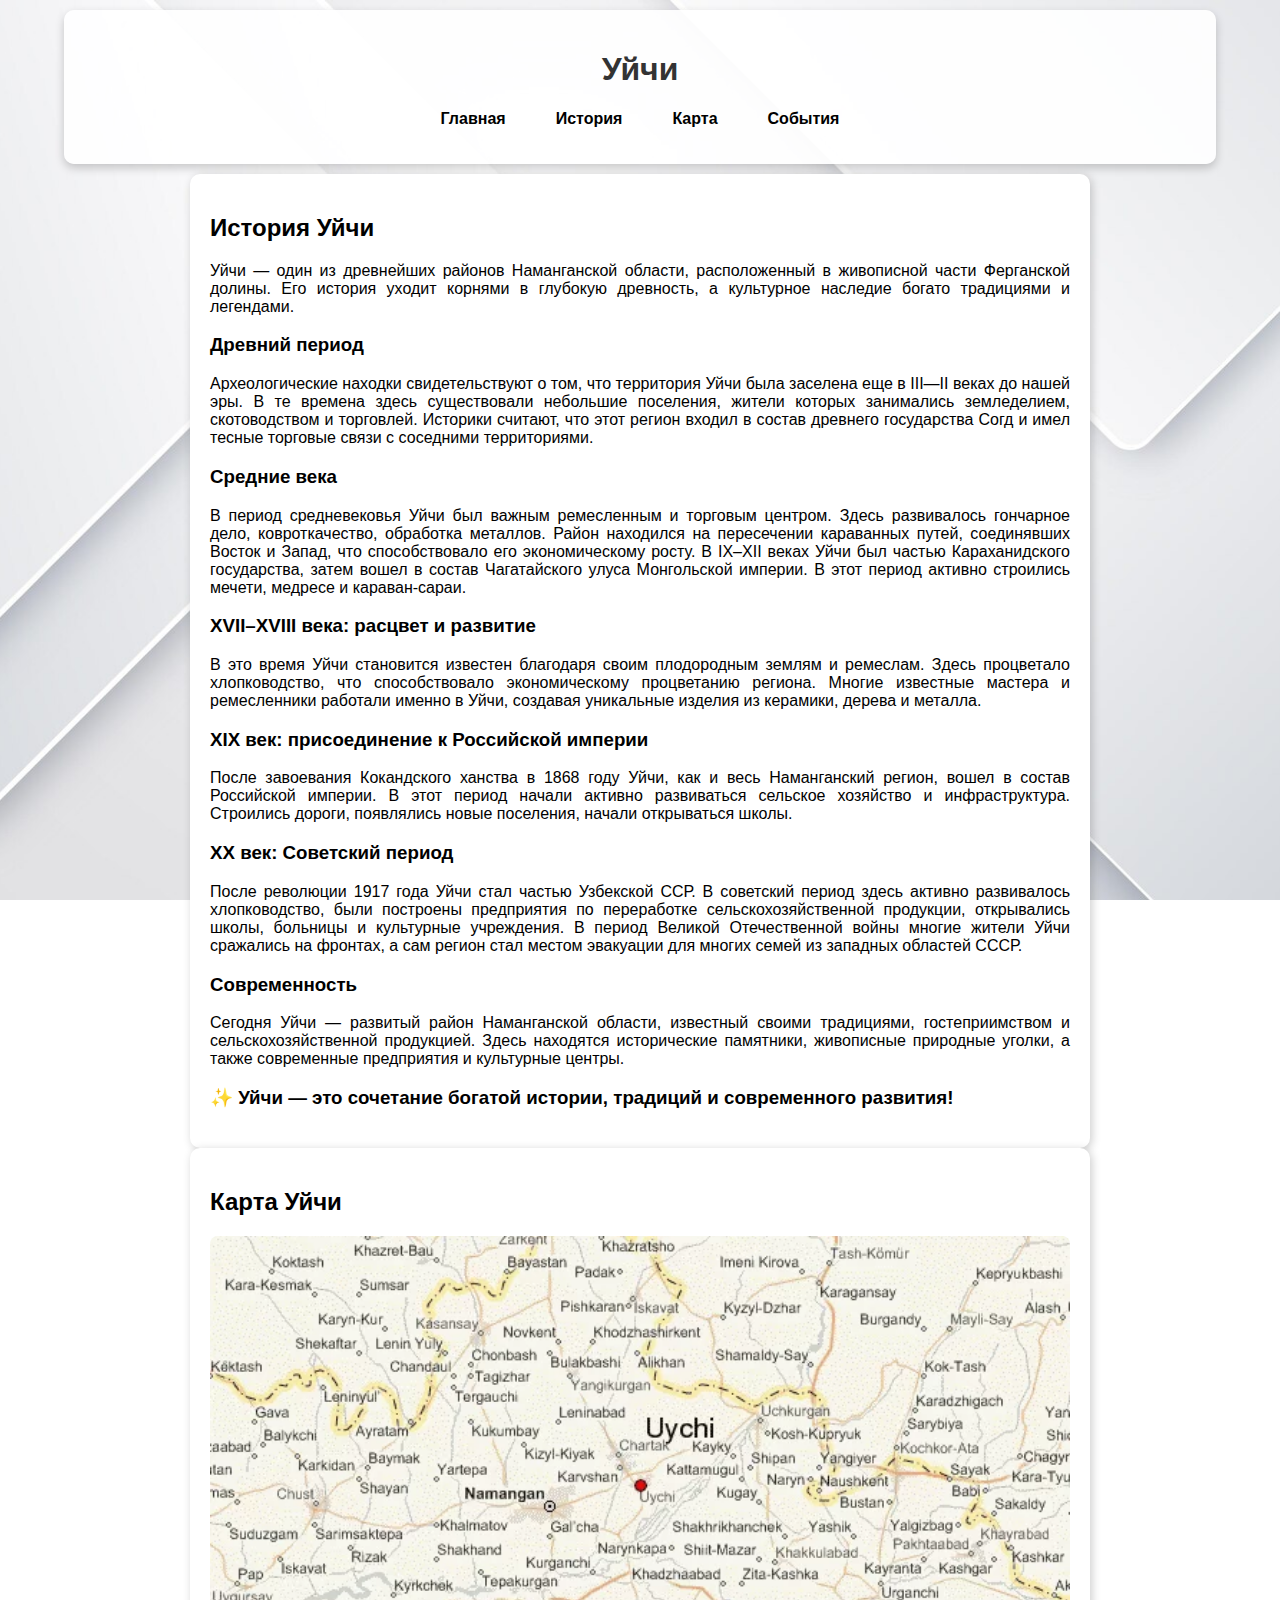
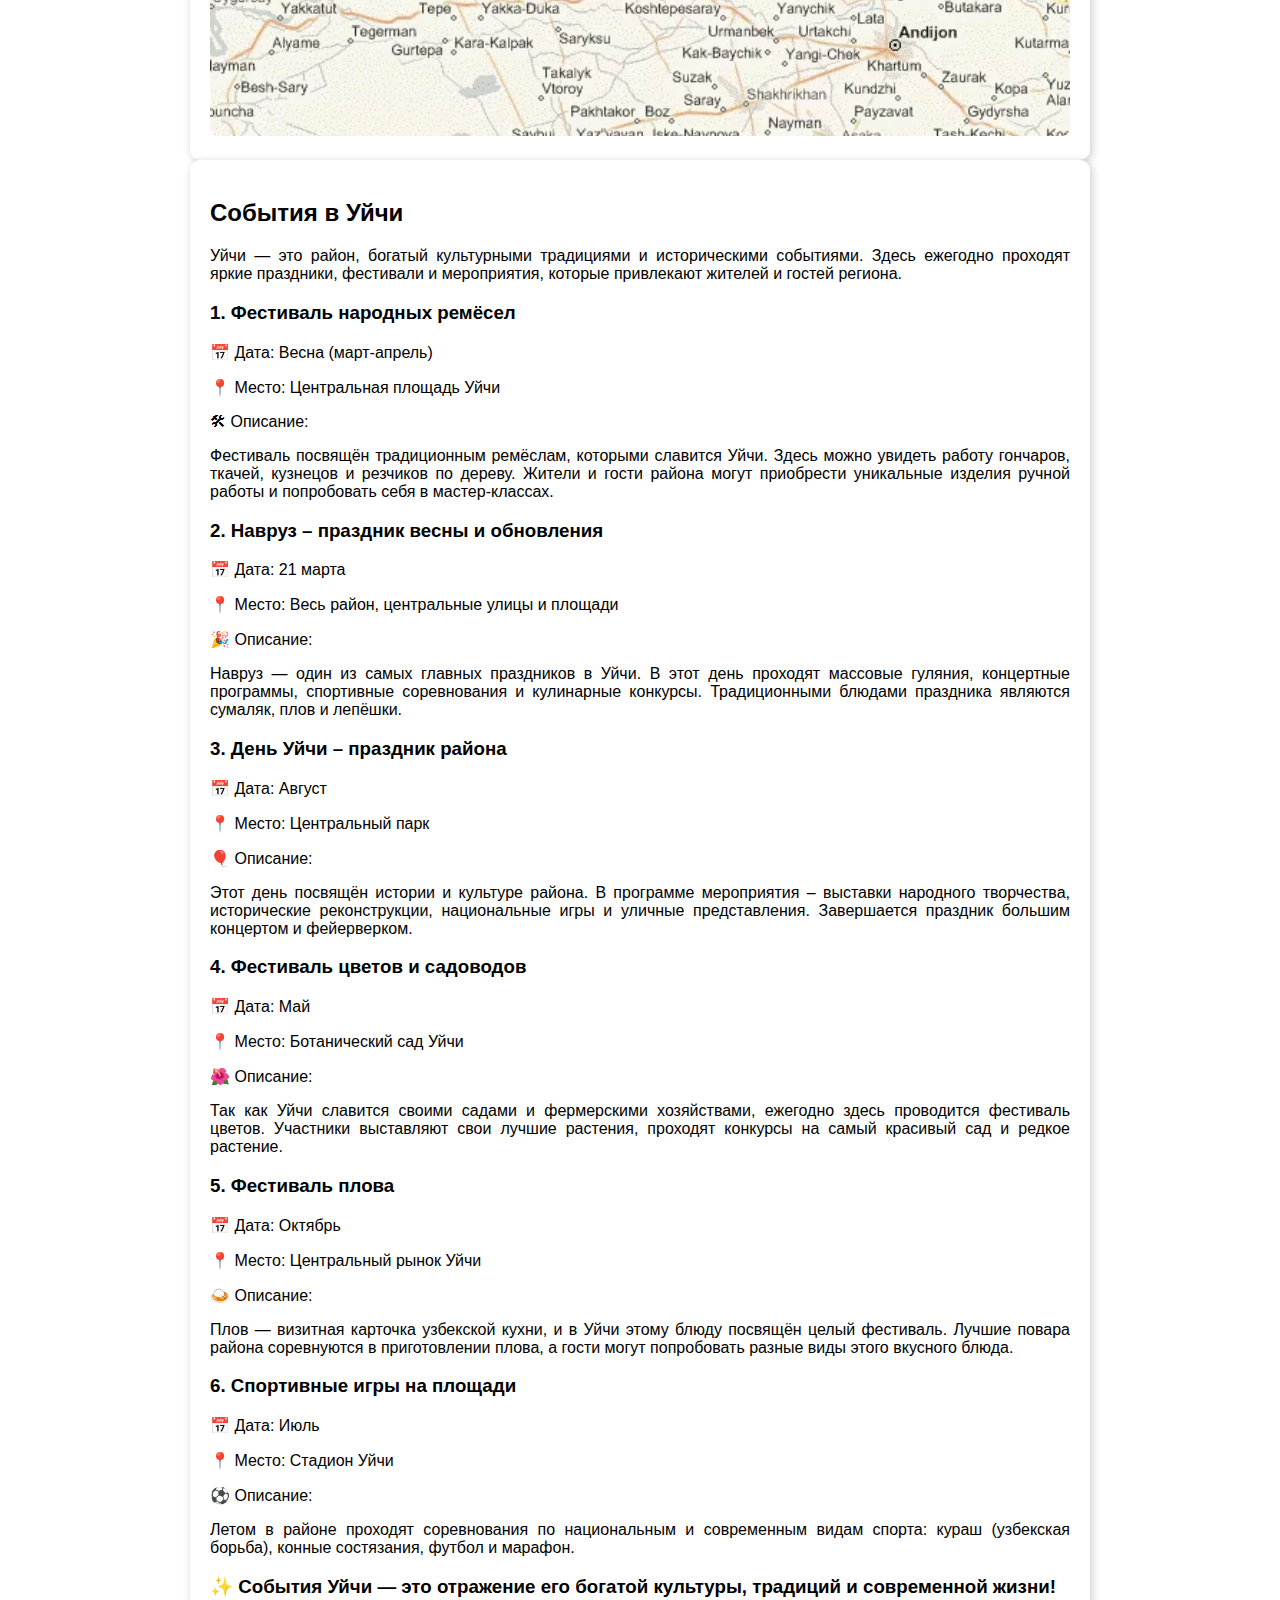
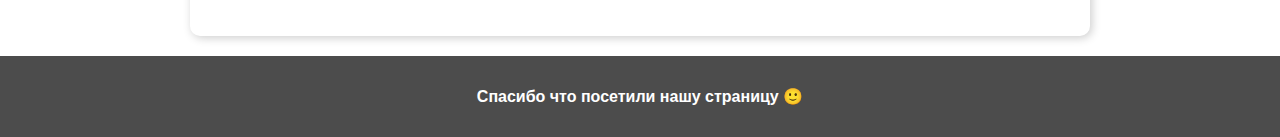
<file: uychi.html>
<!DOCTYPE html>
<html lang="ru">
<head>
    <meta charset="UTF-8">
    <meta name="viewport" content="width=device-width, initial-scale=1.0">
    <title>Уйчи</title>
    <link rel="stylesheet" href="style.css">
</head>
<body>
    <header>
        <h1>Уйчи</h1>
        <nav>
            <ul>
                <li><a href="index.html">Главная</a></li>
                <li><a href="#hist">История</a></li>
                <li><a href="#karta">Карта</a></li>
                <li><a href="#sob">События</a></li>
            </ul>
        </nav>
    </header>
    <main>
        <section id="hist" class="card">
            <h2>История Уйчи</h2>
            <p>Уйчи — один из древнейших районов Наманганской области, расположенный в живописной части Ферганской долины. Его история уходит корнями в глубокую древность, а культурное наследие богато традициями и легендами.</p>
            <h3>Древний период</h3>
            <p>Археологические находки свидетельствуют о том, что территория Уйчи была заселена еще в III—II веках до нашей эры. В те времена здесь существовали небольшие поселения, жители которых занимались земледелием, скотоводством и торговлей. Историки считают, что этот регион входил в состав древнего государства Согд и имел тесные торговые связи с соседними территориями.</p>
            <h3>Средние века</h3>
            <p>В период средневековья Уйчи был важным ремесленным и торговым центром. Здесь развивалось гончарное дело, ковроткачество, обработка металлов. Район находился на пересечении караванных путей, соединявших Восток и Запад, что способствовало его экономическому росту.

                В IX–XII веках Уйчи был частью Караханидского государства, затем вошел в состав Чагатайского улуса Монгольской империи. В этот период активно строились мечети, медресе и караван-сараи.</p>
                <h3>XVII–XVIII века: расцвет и развитие</h3>
                <p>В это время Уйчи становится известен благодаря своим плодородным землям и ремеслам. Здесь процветало хлопководство, что способствовало экономическому процветанию региона. Многие известные мастера и ремесленники работали именно в Уйчи, создавая уникальные изделия из керамики, дерева и металла.</p>
                <h3>XIX век: присоединение к Российской империи</h3>
                <p>После завоевания Кокандского ханства в 1868 году Уйчи, как и весь Наманганский регион, вошел в состав Российской империи. В этот период начали активно развиваться сельское хозяйство и инфраструктура. Строились дороги, появлялись новые поселения, начали открываться школы.</p>
                <h3>XX век: Советский период</h3>
                <p>После революции 1917 года Уйчи стал частью Узбекской ССР. В советский период здесь активно развивалось хлопководство, были построены предприятия по переработке сельскохозяйственной продукции, открывались школы, больницы и культурные учреждения. В период Великой Отечественной войны многие жители Уйчи сражались на фронтах, а сам регион стал местом эвакуации для многих семей из западных областей СССР.</p>
                <h3>Современность</h3>
                <p>Сегодня Уйчи — развитый район Наманганской области, известный своими традициями, гостеприимством и сельскохозяйственной продукцией. Здесь находятся исторические памятники, живописные природные уголки, а также современные предприятия и культурные центры.</p>
                <h3>✨ Уйчи — это сочетание богатой истории, традиций и современного развития!</h3>
        </section>
        <section id="karta" class="card">
            <h2>Карта Уйчи</h2>
            <div class="place">
                <img src="images/kartauychi.jpg" alt="">

            </div>
        </section>
        <section id="sob" class="card">
            <h2>События в Уйчи</h2>
            <p>Уйчи — это район, богатый культурными традициями и историческими событиями. Здесь ежегодно проходят яркие праздники, фестивали и мероприятия, которые привлекают жителей и гостей региона.</p>
            <h3>1. Фестиваль народных ремёсел</h3>
            <p>📅 Дата: Весна (март-апрель)</p>
            <p>📍 Место: Центральная площадь Уйчи</p>
            <p>🛠 Описание:</p>
            <p>Фестиваль посвящён традиционным ремёслам, которыми славится Уйчи. Здесь можно увидеть работу гончаров, ткачей, кузнецов и резчиков по дереву. Жители и гости района могут приобрести уникальные изделия ручной работы и попробовать себя в мастер-классах.</p>
            <h3>2. Навруз – праздник весны и обновления</h3>
            <p>📅 Дата: 21 марта</p>
            <p>📍 Место: Весь район, центральные улицы и площади</p>
            <p>🎉 Описание:</p>
            <p>Навруз — один из самых главных праздников в Уйчи. В этот день проходят массовые гуляния, концертные программы, спортивные соревнования и кулинарные конкурсы. Традиционными блюдами праздника являются сумаляк, плов и лепёшки.</p>
            <h3>3. День Уйчи – праздник района</h3>
            <p>📅 Дата: Август</p>
            <p>📍 Место: Центральный парк</p>
            <p>🎈 Описание:</p>
            <p>Этот день посвящён истории и культуре района. В программе мероприятия – выставки народного творчества, исторические реконструкции, национальные игры и уличные представления. Завершается праздник большим концертом и фейерверком.</p>
            <h3>4. Фестиваль цветов и садоводов</h3>
            <P>📅 Дата: Май</P>
            <p>📍 Место: Ботанический сад Уйчи</p>
            <p>🌺 Описание:</p>
            <p>Так как Уйчи славится своими садами и фермерскими хозяйствами, ежегодно здесь проводится фестиваль цветов. Участники выставляют свои лучшие растения, проходят конкурсы на самый красивый сад и редкое растение.</p>
            <h3>5. Фестиваль плова</h3>
            <p>📅 Дата: Октябрь</p>
            <p>📍 Место: Центральный рынок Уйчи</p>
            <P>🍛 Описание:</P>
            <p>Плов — визитная карточка узбекской кухни, и в Уйчи этому блюду посвящён целый фестиваль. Лучшие повара района соревнуются в приготовлении плова, а гости могут попробовать разные виды этого вкусного блюда.</p>
            <h3>6. Спортивные игры на площади</h3>
            <p>📅 Дата: Июль</p>
            <p>📍 Место: Стадион Уйчи</p>
            <p>⚽ Описание:</p>
            <p>Летом в районе проходят соревнования по национальным и современным видам спорта: кураш (узбекская борьба), конные состязания, футбол и марафон.</p>
            <h3>✨ События Уйчи — это отражение его богатой культуры, традиций и современной жизни!</h3>



        </section>
    </main>
    <footer>
        <p><b>Спасибо что посетили нашу страницу 🙂</b></p>
    </footer>
   
</body>
</html>
</file>
<file: style.css>
/* Общие стили */
body {
  background: url('images/fon2.jpg') no-repeat center center fixed;
  background-size: cover;
  font-family: Arial, sans-serif;
  margin: 0;
  padding: 0;
}

/* Шапка */
header {
  background: rgba(255, 255, 255, 0.9);
  padding: 20px;
  text-align: center;
  box-shadow: 0px 4px 10px rgba(0, 0, 0, 0.2);
  border-radius: 10px;
  margin: 10px auto;
  width: 90%;
  max-width: 1200px;
  transition: transform 0.3s;
}

header:hover {
  transform: scale(1.02);
}

header h1 {
  color: #333;
}

/* Меню */
nav ul {
  list-style: none;
  padding: 0;
  display: flex;
  justify-content: center;
  gap: 20px;
  flex-wrap: wrap;
}

nav ul li {
  display: inline;
}

nav ul li a {
  color: black;
  text-decoration: none;
  font-weight: bold;
  padding: 10px 15px;
  border-radius: 5px;
  transition: background 0.3s, transform 0.2s;
}

nav ul li a:hover {
  background: #007bff;
  color: white;
  transform: scale(1.1);
}

/* Выпадающее меню */
.menu-container {
  position: absolute;
  top: 15px;
  left: 15px;
}

.menu-btn {
  background: black;
  color: white;
  border: none;
  padding: 10px 15px;
  font-size: 16px;
  cursor: pointer;
  border-radius: 5px;
  transition: background 0.3s, transform 0.2s;
}

.menu-btn:hover {
  background: #555;
  transform: scale(1.1);
}

.dropdown {
  list-style: none;
  padding: 0;
  margin: 0;
  background: white;
  position: absolute;
  top: 40px;
  left: 0;
  width: 150px;
  border-radius: 5px;
  display: none;
  box-shadow: 2px 2px 10px rgba(0, 0, 0, 0.2);
}

.dropdown li {
  padding: 10px;
  border-bottom: 1px solid #ddd;
}

.dropdown li a {
  text-decoration: none;
  color: black;
  display: block;
}

.dropdown li:hover {
  background: #f4f4f4;
}

.menu-container:hover .dropdown {
  display: block;
}

/* Блок погоды */
#weather-widget {
  position: absolute;
  top: 10px;
  right: 15px;
  background: rgba(255, 255, 255, 0.8);
  padding: 10px;
  border-radius: 8px;
  box-shadow: 2px 2px 10px rgba(0, 0, 0, 0.2);
  font-family: Arial, sans-serif;
  text-align: center;
  transition: transform 0.3s;
}

#weather-widget:hover {
  transform: scale(1.05);
}

#weather-widget h2 {
  font-size: 16px;
  margin: 0;
}

#weather-info {
  font-size: 14px;
  font-weight: bold;
}

/* Анимированное приветствие */
.welcome {
  position: fixed;
  top: 0;
  left: 0;
  width: 100%;
  height: 100%;
  background: rgba(0, 0, 0, 0.8);
  display: flex;
  align-items: center;
  justify-content: center;
  text-align: center;
  color: white;
  font-size: 24px;
  opacity: 1;
  animation: fadeOut 3s forwards 2s;
}

@keyframes fadeOut {
  from {
      opacity: 1;
  }
  to {
      opacity: 0;
      visibility: hidden;
  }
}

/* Карточки контента */
.card {
  background: white;
  padding: 15px;
  border-radius: 10px;
  box-shadow: 2px 2px 10px rgba(0, 0, 0, 0.2);
  text-align: center;
  transition: transform 0.3s;
}

.card:hover {
  transform: scale(1.05);
}

/* Футер */
footer {
  background: rgba(0, 0, 0, 0.7);
  color: white;
  text-align: center;
  padding: 15px;
  margin-top: 20px;
 
}
.card {
  max-width: 900px; /* Ограничение ширины */
  margin: 0 auto; /* Центрирование блока */
  padding: 20px; /* Отступы внутри блока */
  text-align: justify; /* Выравнивание текста */
}
.place img {
  width: 900px; /* Ширина изображения */
  height: 500px; /* Высота изображения */
  object-fit: cover; /* Обрезает изображение, чтобы оно заполнило блок */
  border-radius: 8px; /* Скругленные углы */
}
#events {
  padding: 20px;
  background: #f9f9f9;
  border-radius: 10px;
  margin-top: 20px;
}

.event {
  background: white;
  padding: 15px;
  border-left: 5px solid #007bff;
  margin-bottom: 15px;
  border-radius: 5px;
  box-shadow: 2px 2px 10px rgba(0, 0, 0, 0.1);
}

.event h3 {
  margin-bottom: 5px;
  color: #333;
}

.event p {
  margin: 5px 0;
  font-size: 16px;
  color: #666;
}
* {
  max-width: 100%;
  box-sizing: border-box;
}
@media (max-width: 768px) {
  body {
    font-size: 16px;
  }
  nav ul {
    display: flex;
    flex-direction: column;
    align-items: center;
  }
  nav ul li {
    margin-bottom: 10px;
  }
  .weather-widget {
    max-width: 90%;
    font-size: 14px;
  }
}
img {
  max-width: 100%;
  height: auto;
}
.container {
  max-width: 100%;
  padding: 10px;
}
</file>
